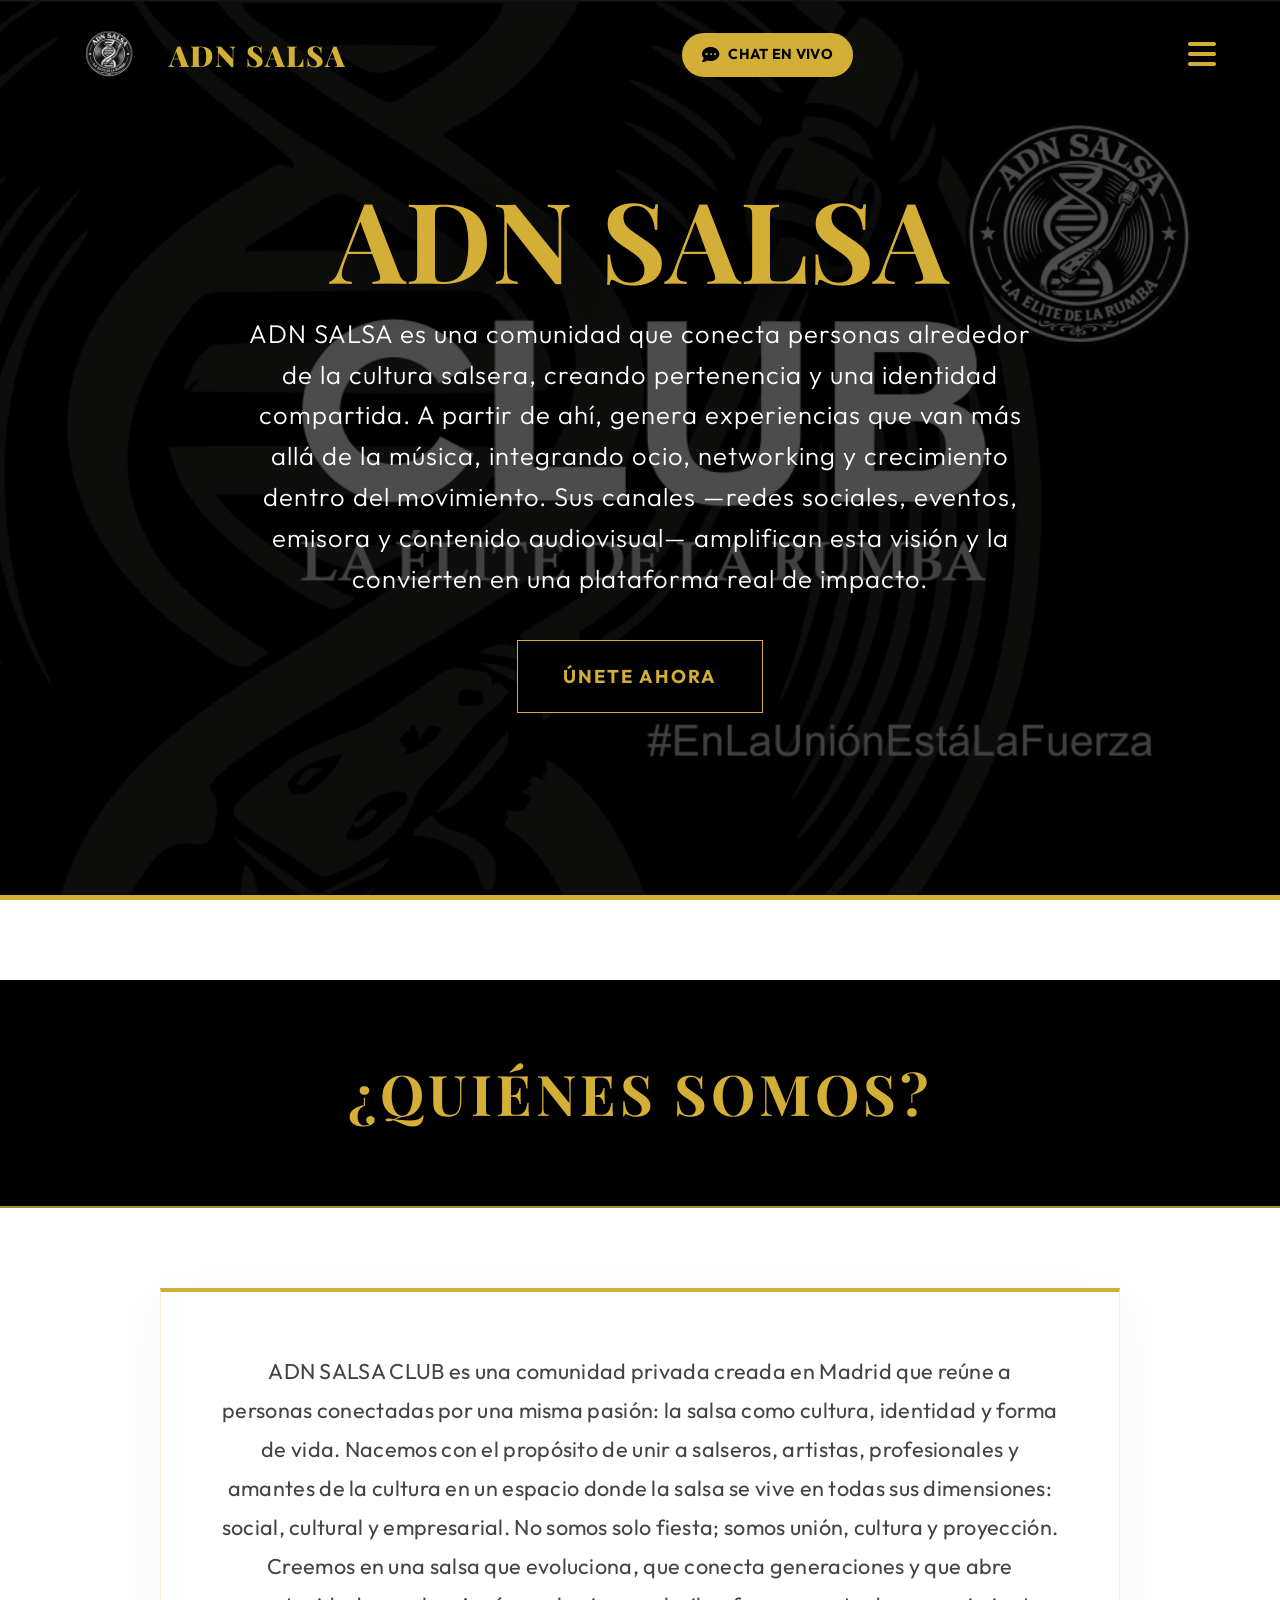
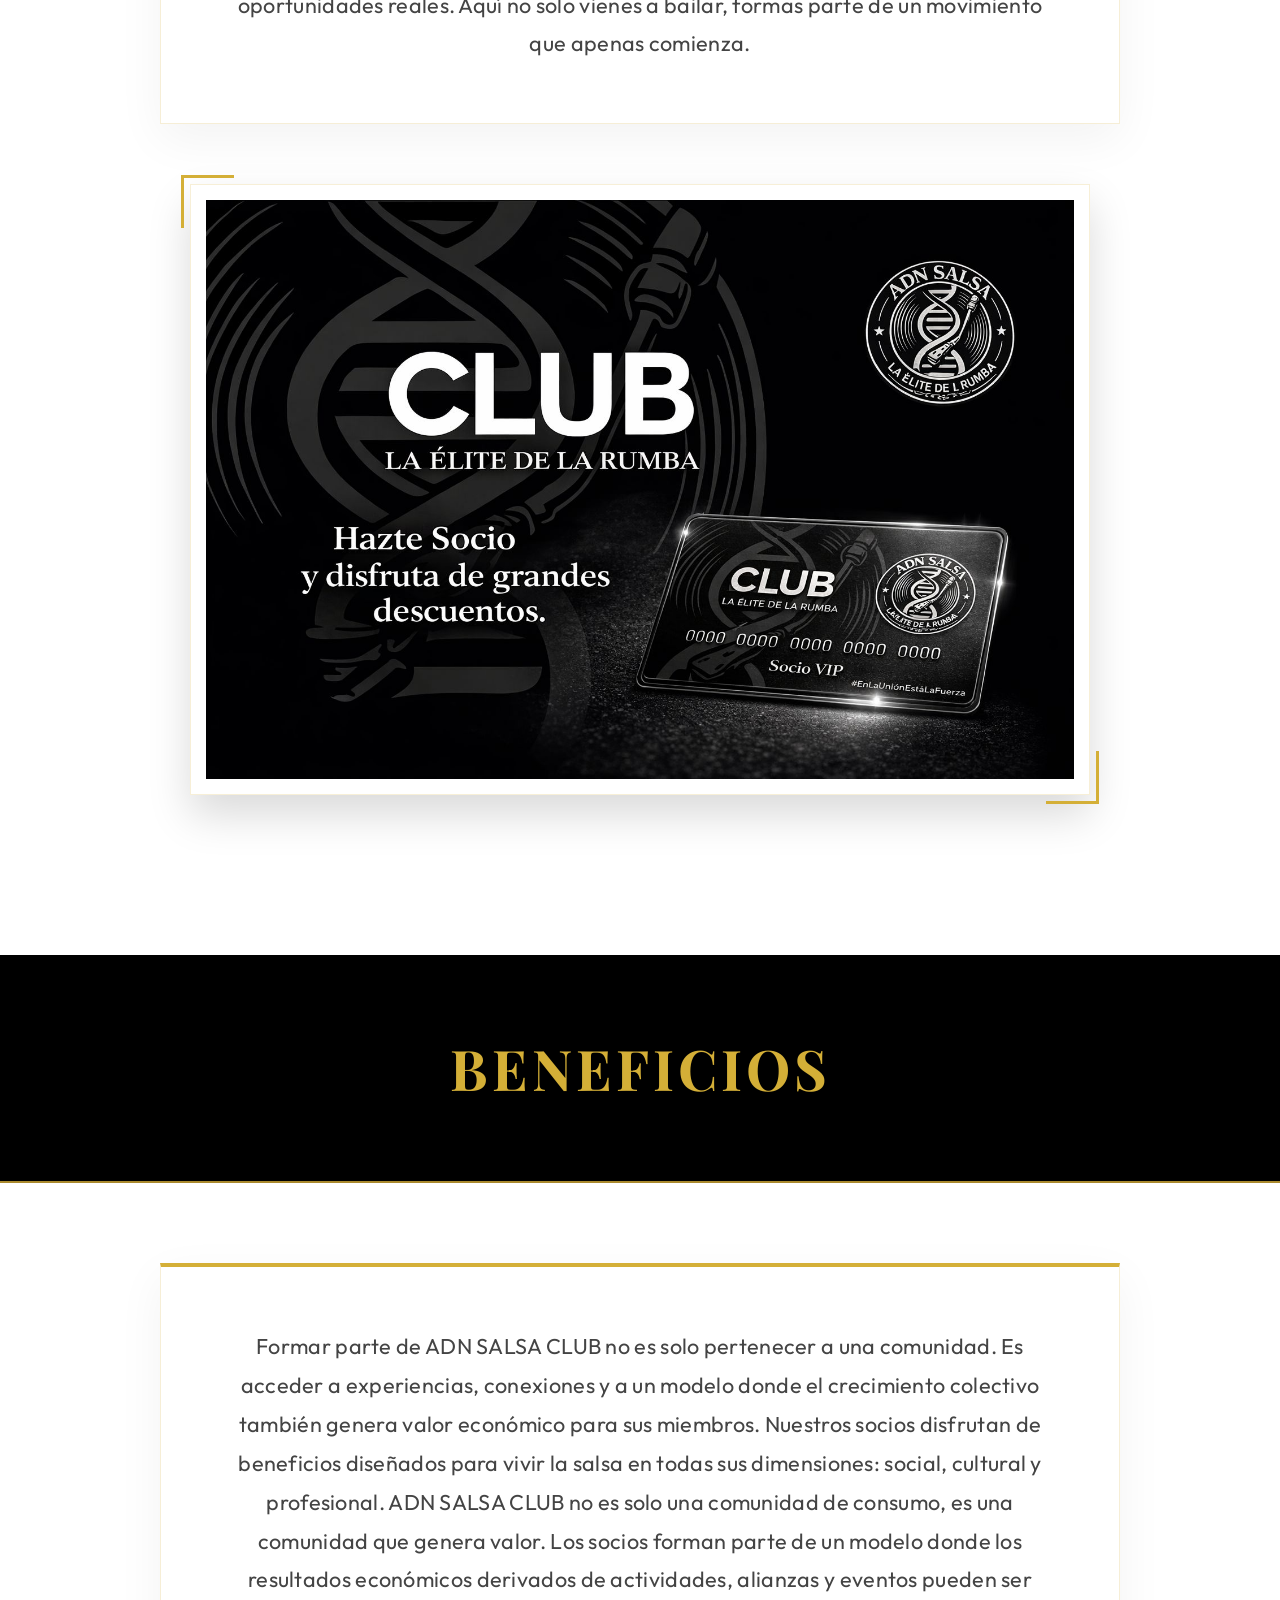
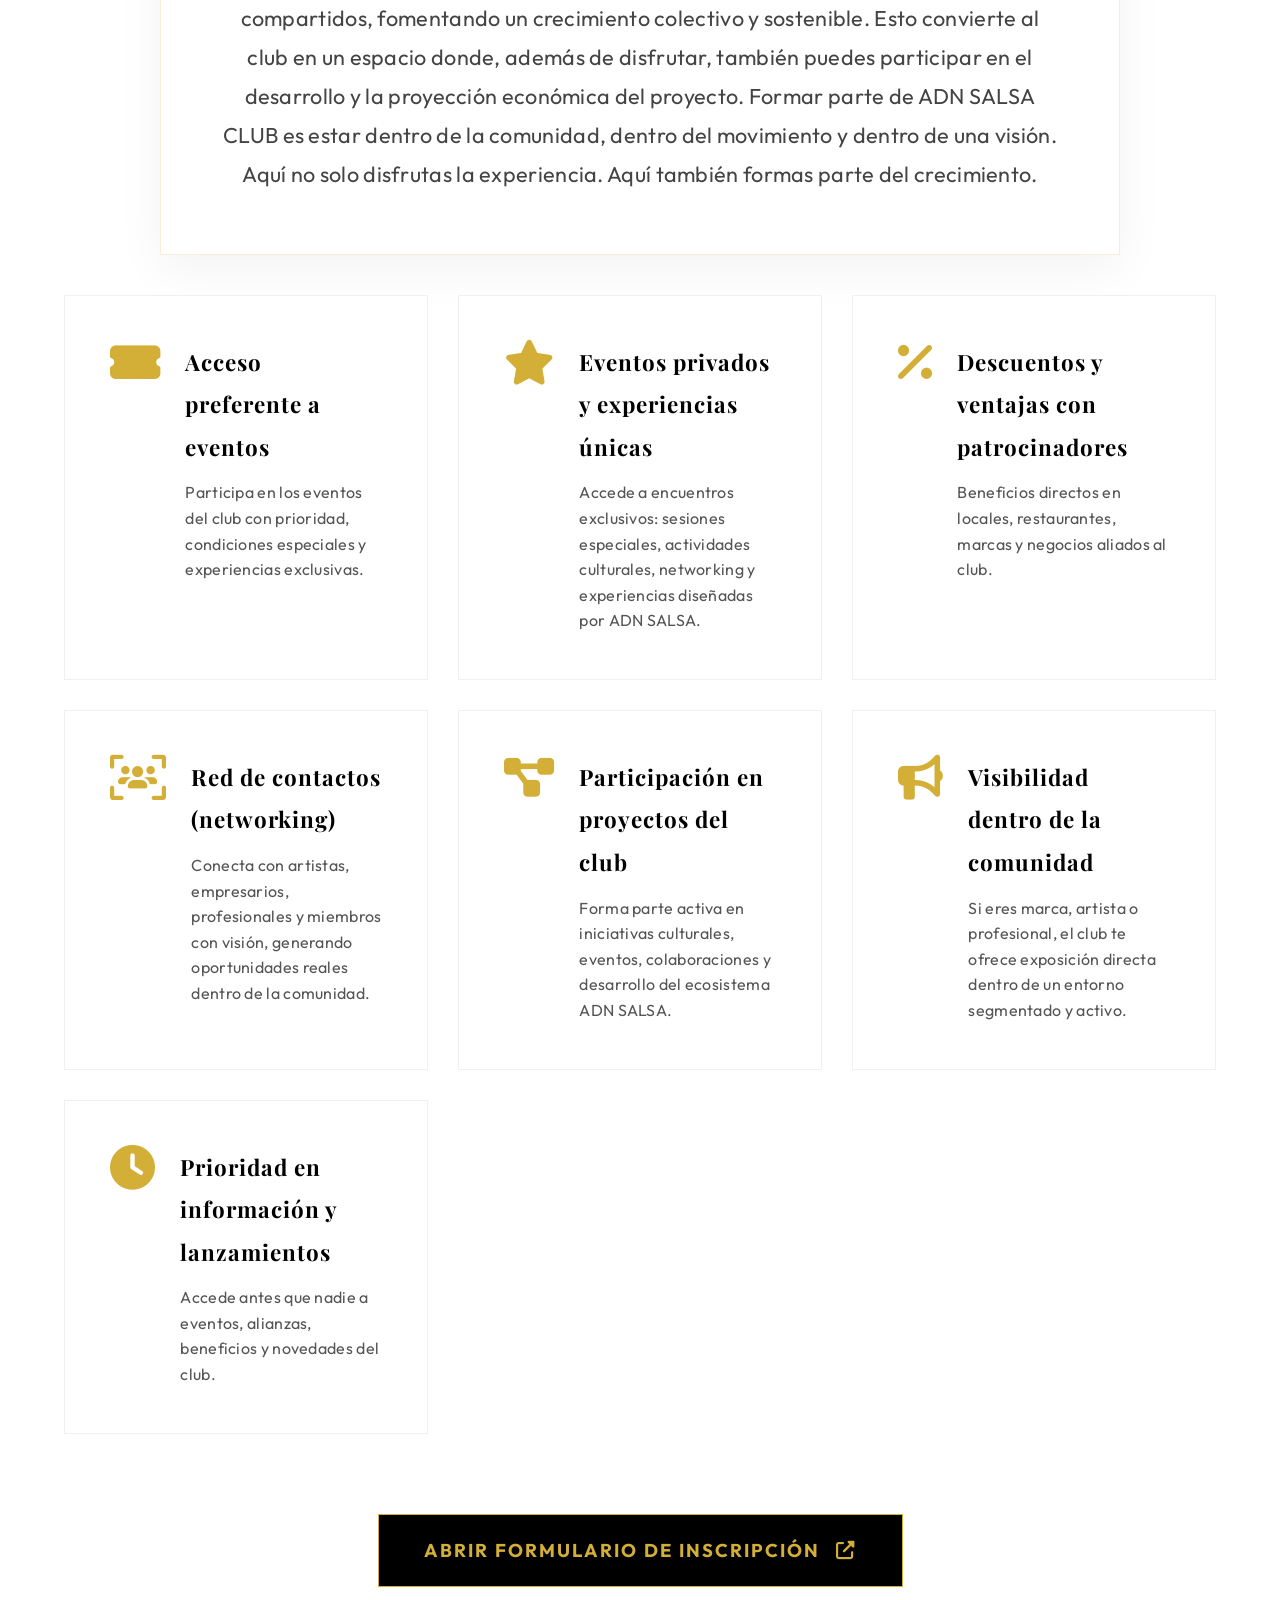
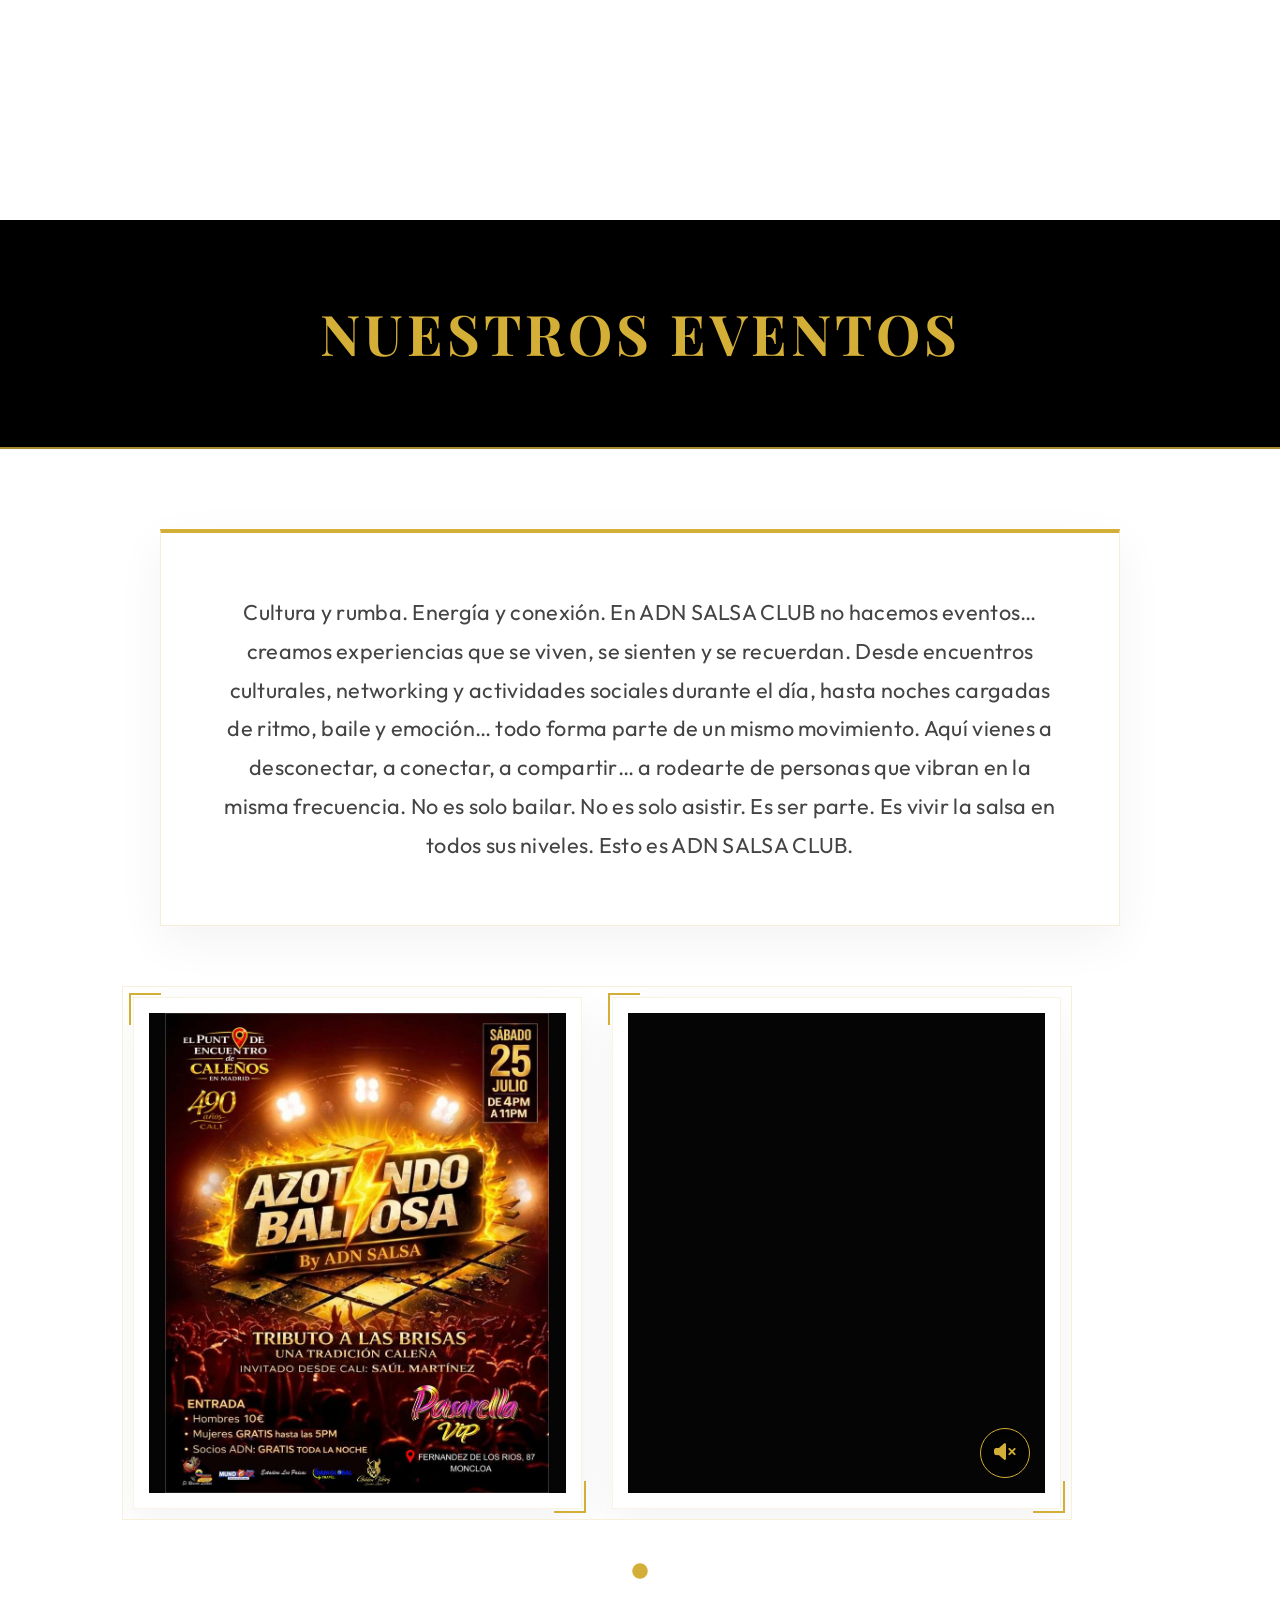
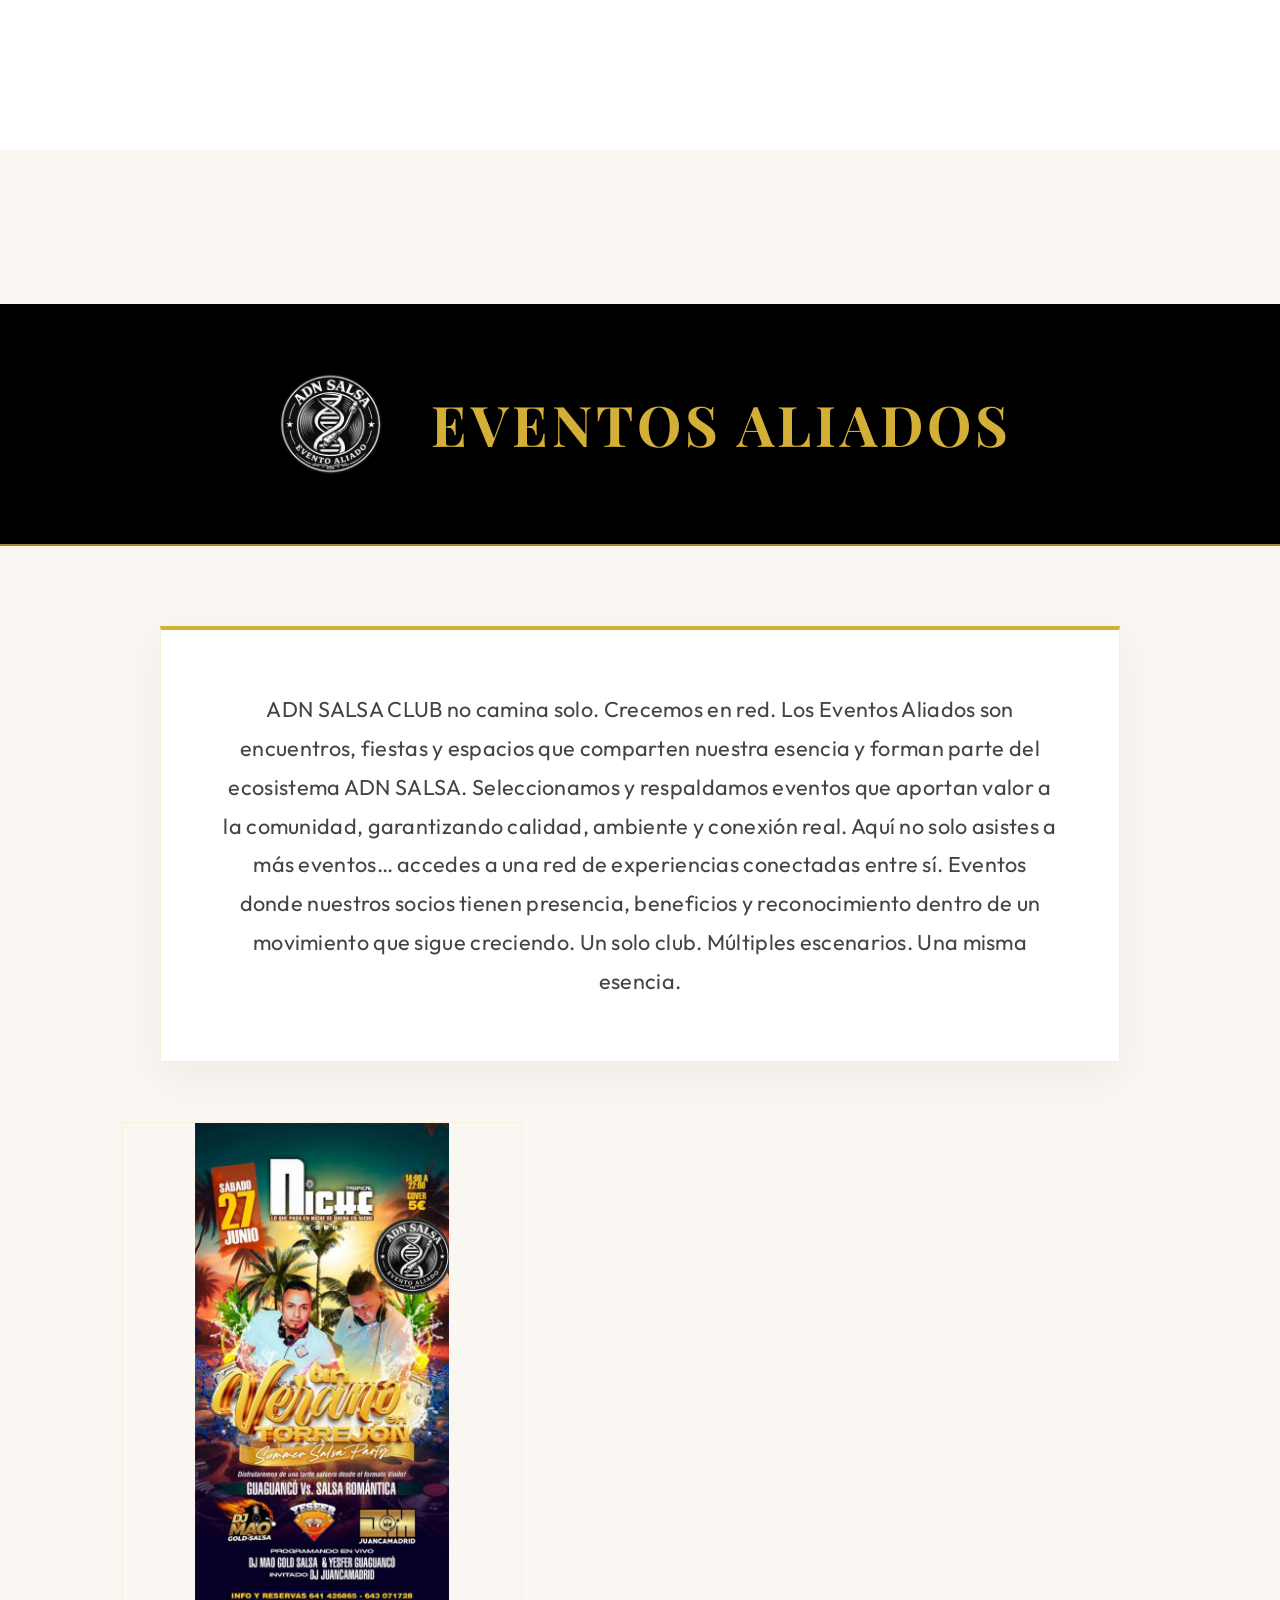
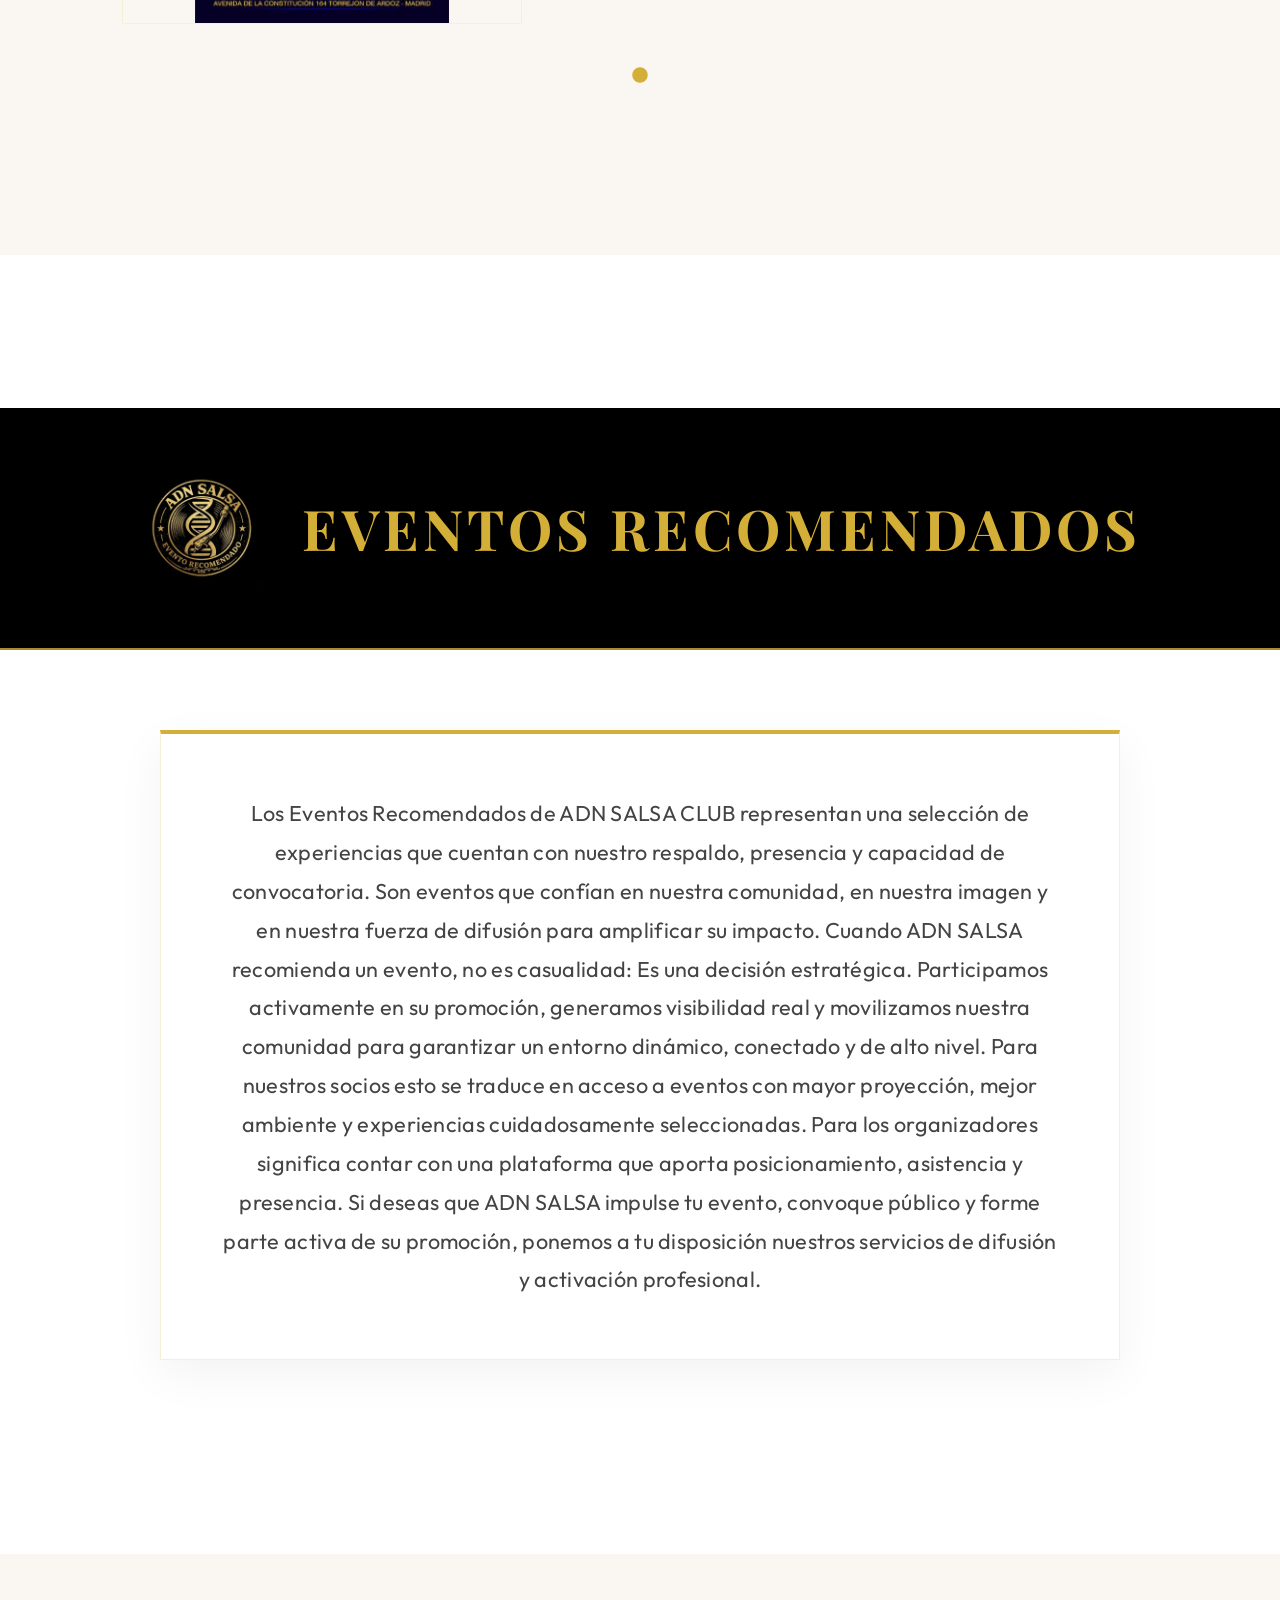
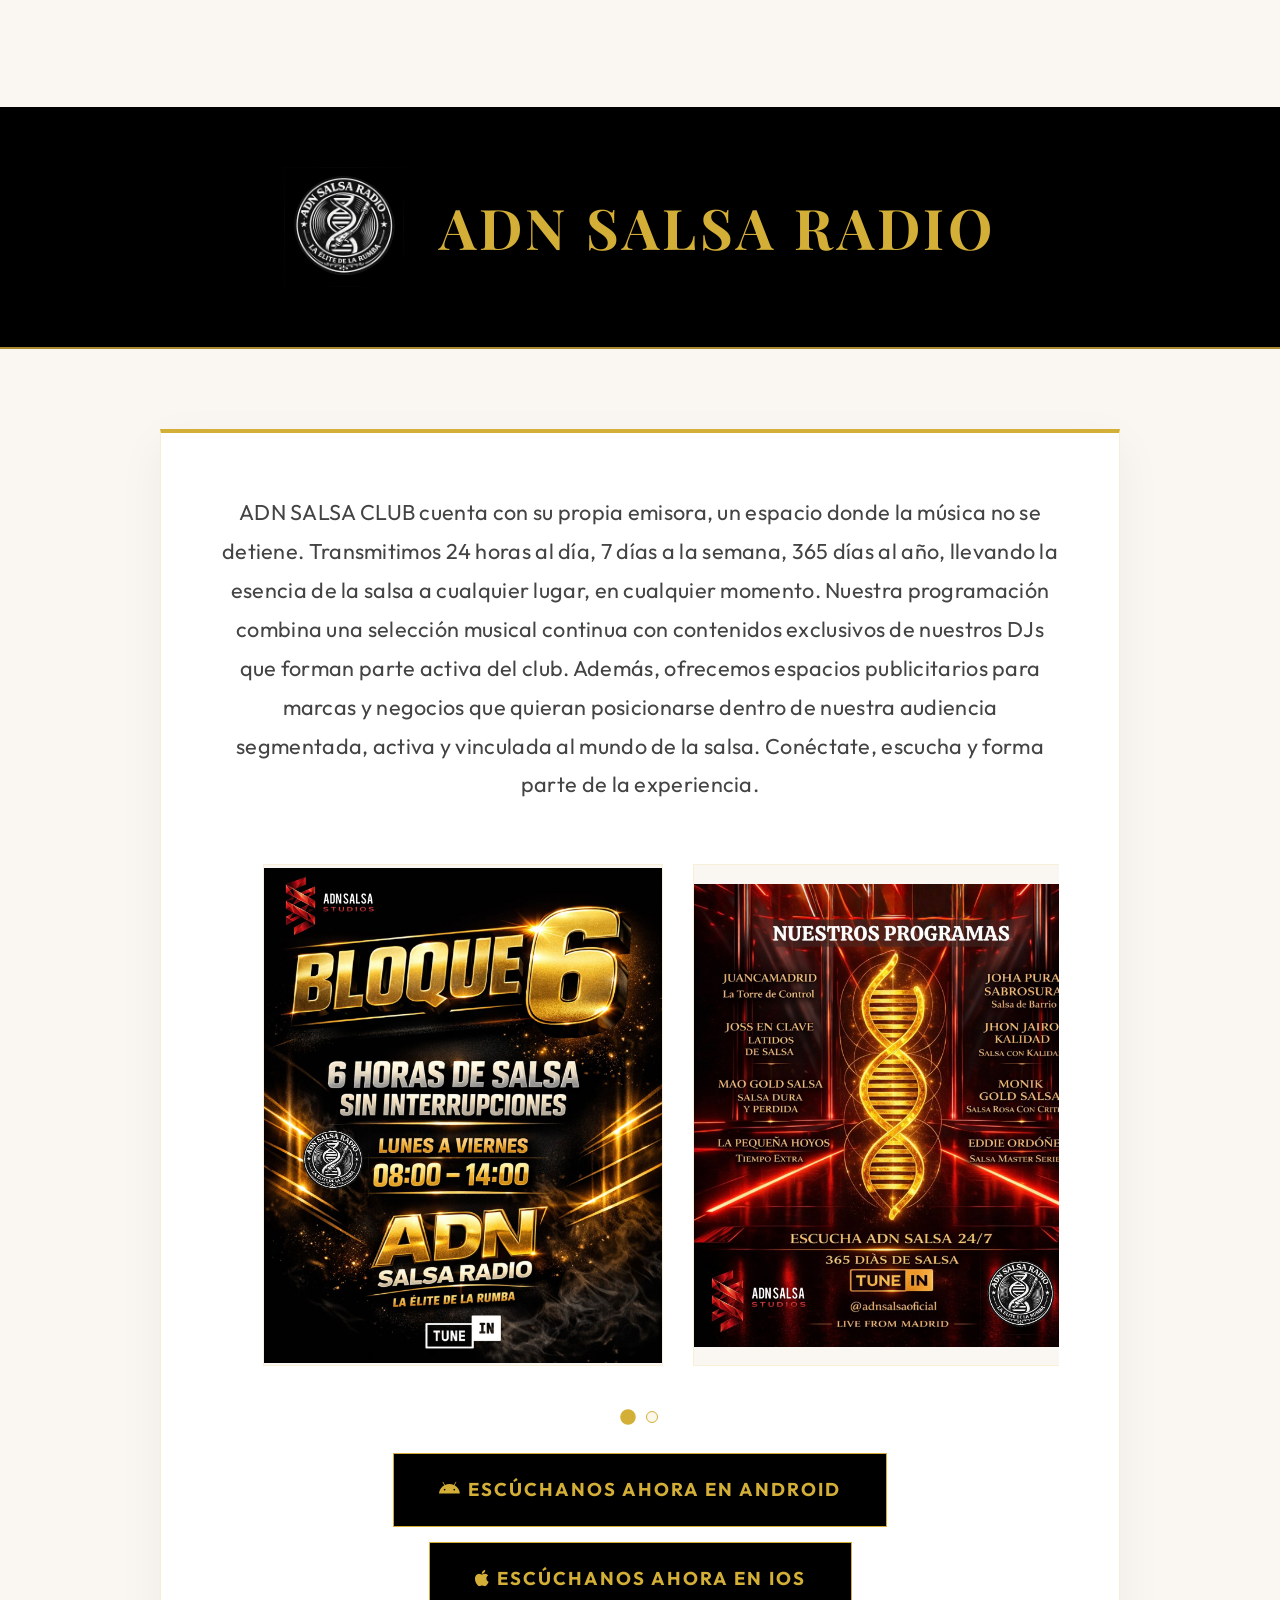
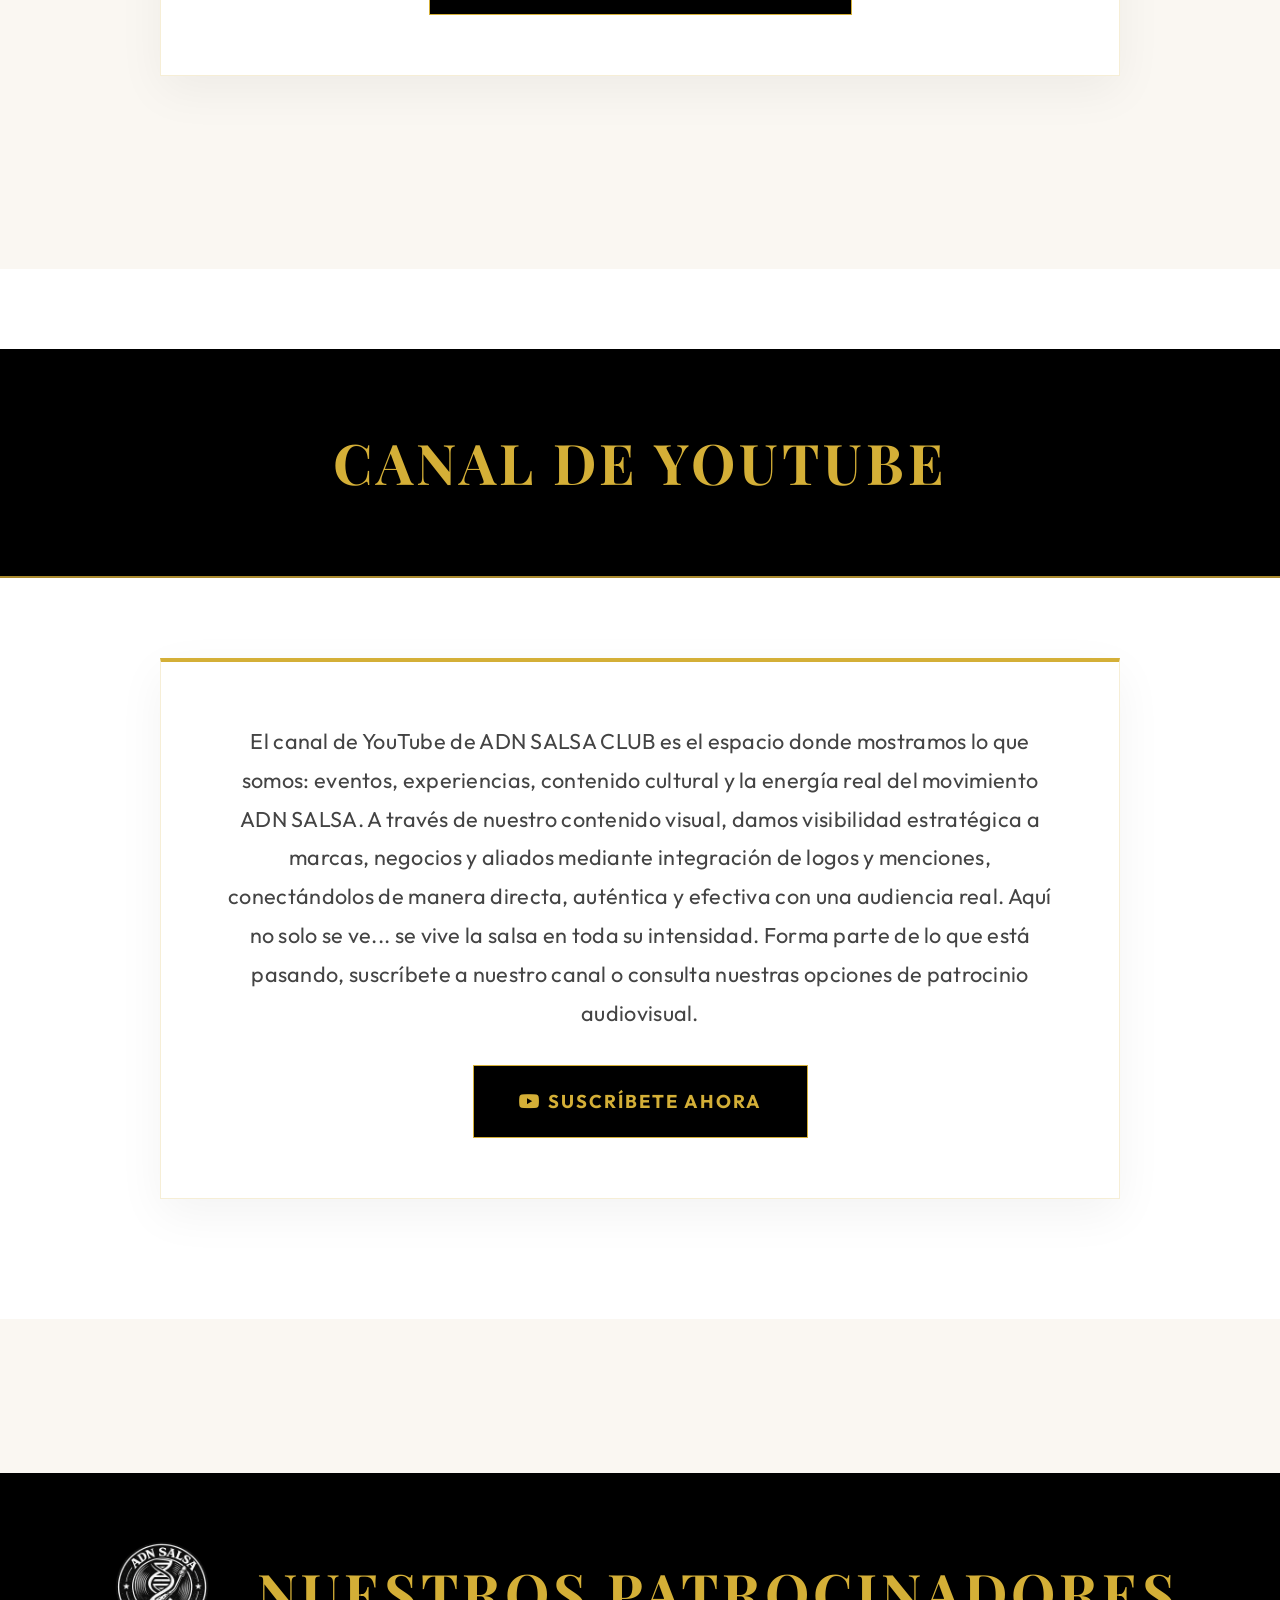
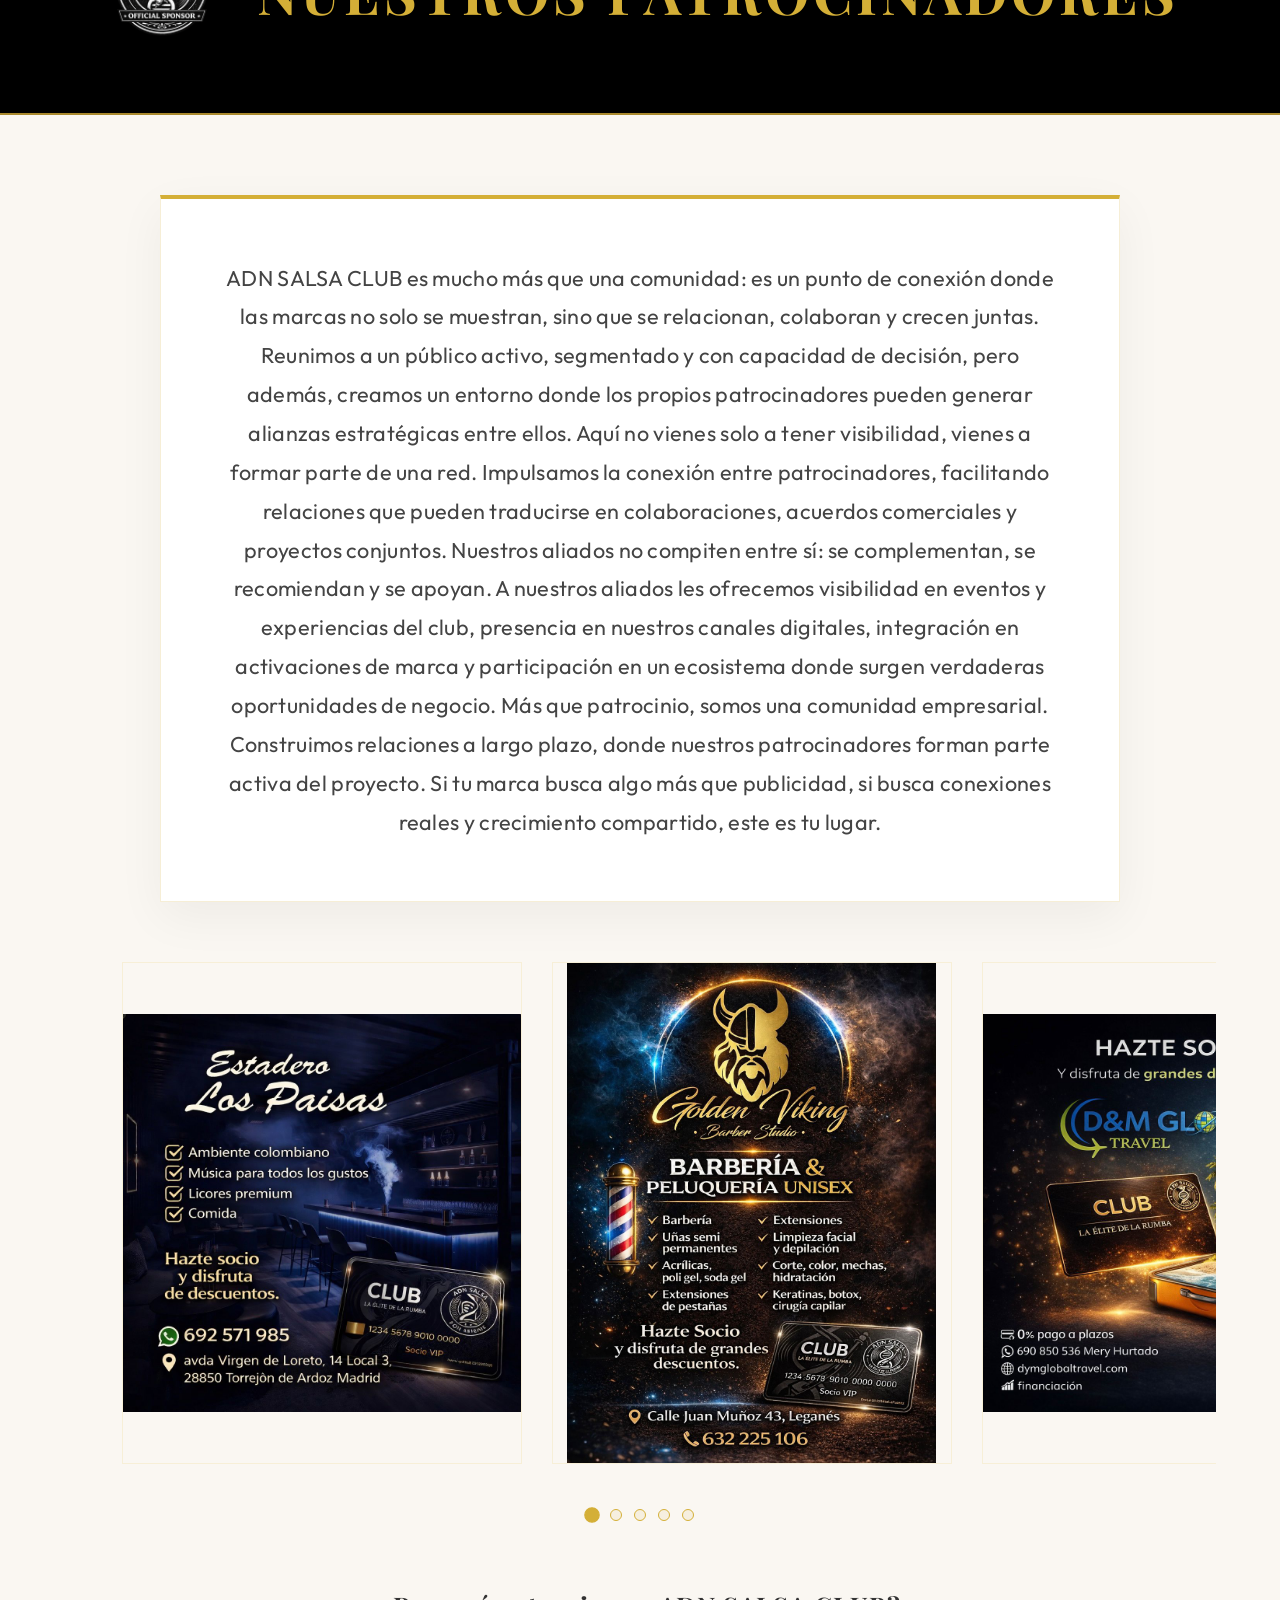
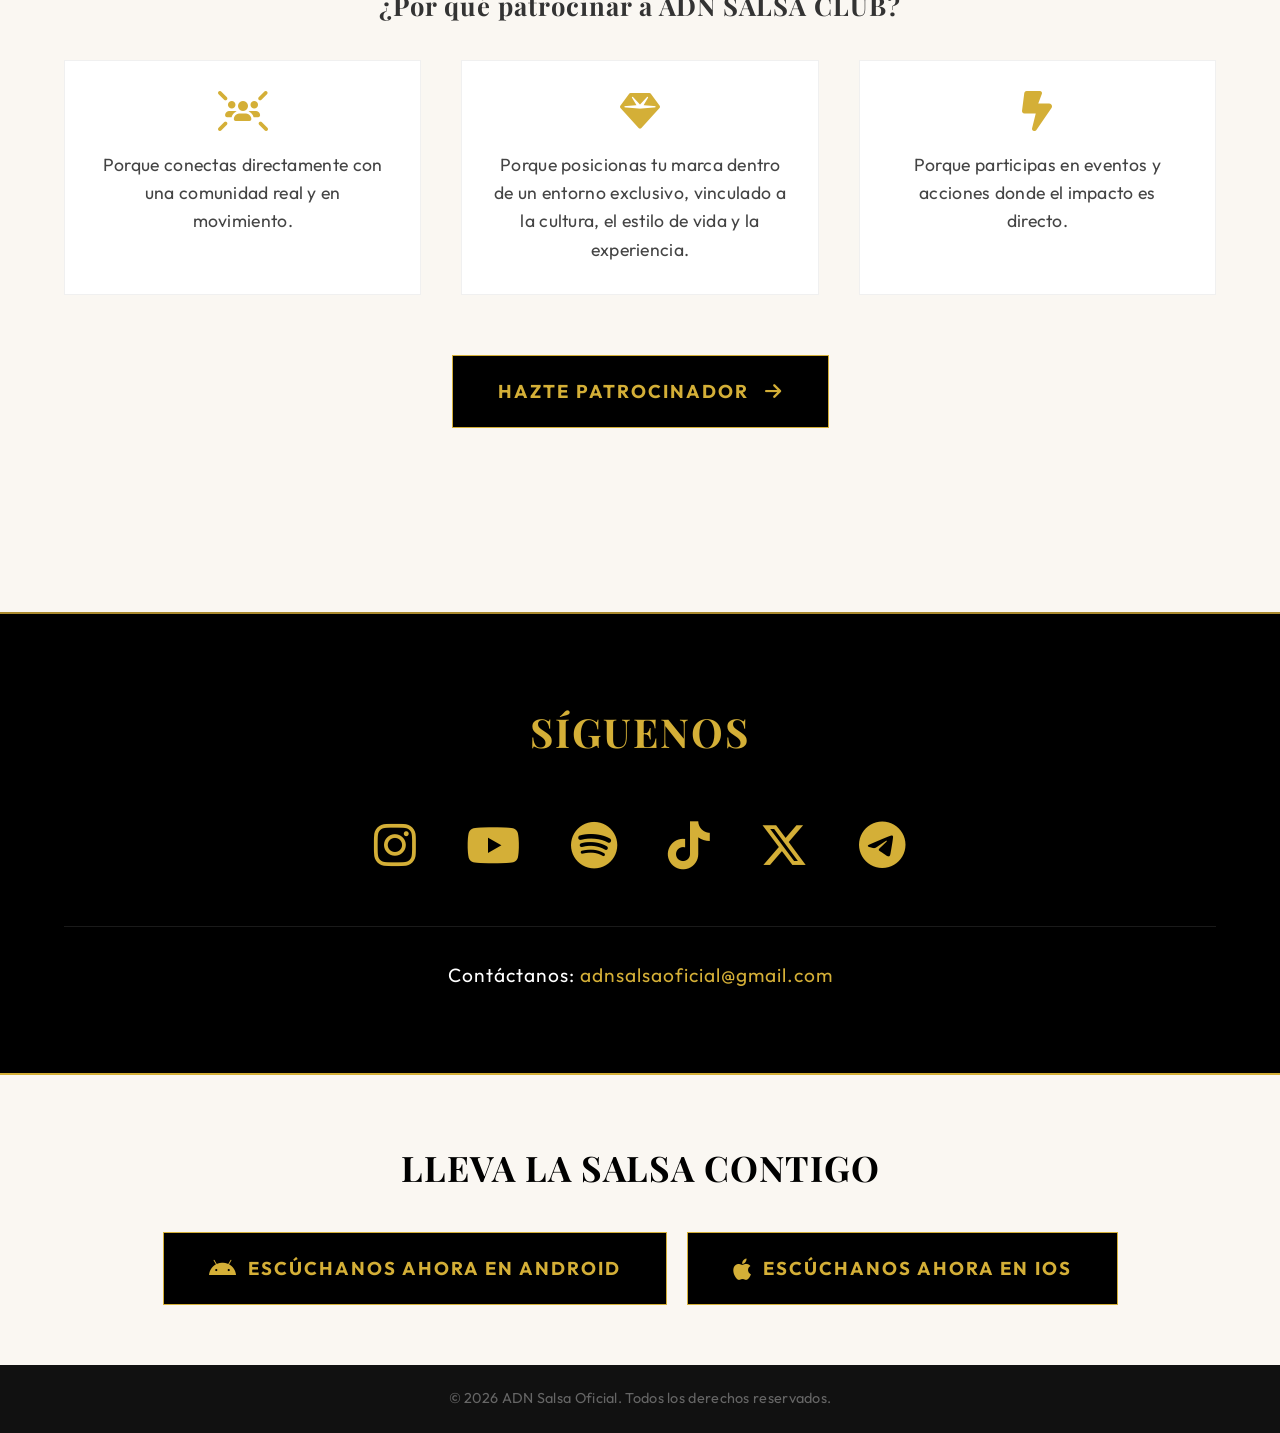
<file: index.html>
<!DOCTYPE html>
<html lang="es">

<head>
    <meta charset="UTF-8">
    <meta name="viewport" content="width=device-width, initial-scale=1.0">
    <meta name="referrer" content="strict-origin-when-cross-origin">
    <meta name="description"
        content="ADN SALSA CLUB: Comunidad privada en Madrid que conecta personas a través de la cultura salsera. Eventos, networking, emisora y experiencias exclusivas.">
    <title>ADN Salsa Oficial | Siente el Ritmo</title>

    <!-- Social Media Tags (Open Graph) -->
    <meta property="og:title" content="ADN Salsa Oficial | Siente el Ritmo">
    <meta property="og:description"
        content="Únete a la comunidad de salsa más grande de Madrid. Eventos, cultura, identidad y networking.">
    <meta property="og:image" content="images/ADNsalsa_logo.PNG">
    <meta property="og:url" content="https://adnsalsaoficial.club">
    <meta property="og:type" content="website">

    <!-- Twitter Card Tags -->
    <meta name="twitter:card" content="summary_large_image">
    <meta name="twitter:title" content="ADN Salsa Oficial">
    <meta name="twitter:description" content="Conecta con la cultura salsera en Madrid.">
    <meta name="twitter:image" content="images/ADNsalsa_logo.PNG">

    <link rel="canonical" href="https://adnsalsaoficial.club">
    <link rel="icon" type="image/png" href="images/ADNsalsa_logo.PNG">

    <!-- Performance: Preconnect to CDNs -->
    <link rel="preconnect" href="https://fonts.googleapis.com">
    <link rel="preconnect" href="https://fonts.gstatic.com" crossorigin>
    <link rel="preconnect" href="https://cdnjs.cloudflare.com">

    <link rel="stylesheet" href="styles.css">
    <link rel="stylesheet" href="https://cdnjs.cloudflare.com/ajax/libs/font-awesome/6.6.0/css/all.min.css">
</head>

<body>

    <header id="header">
        <div class="container">
            <nav>
                <div class="logo">
                    <img src="images/ADNsalsa_logo.PNG" alt="ADN Salsa Logo" class="logo-img">
                    <span>ADN SALSA</span>
                </div>

                <!-- Chat en Vivo Integrado y Centrado -->
                <a href="https://t.me/adnsalsaenvivo" target="_blank"
                    style="background-color: var(--primary); color: var(--dark); padding: 6px 18px; border-radius: 25px; border: 2px solid var(--primary); font-weight: bold; text-decoration: none; font-size: 0.9rem; display: flex; align-items: center; gap: 8px; transition: all 0.3s ease; text-transform: uppercase;"
                    onmouseover="this.style.backgroundColor='transparent'; this.style.color='var(--primary)';"
                    onmouseout="this.style.backgroundColor='var(--primary)'; this.style.color='var(--dark)';"
                    aria-label="Chat en vivo">
                    <i class="fas fa-comment-dots" style="font-size: 1.1rem;"></i> <span class="hide-mobile">CHAT EN
                        VIVO</span>
                </a>

                <button class="mobile-nav-toggle" aria-label="Abrir menú">
                    <i class="fas fa-bars"></i>
                </button>
                <ul class="nav-links">
                    <li><a href="#about">¿QUIÉNES SOMOS?</a></li>
                    <li><a href="#benefits">BENEFICIOS</a></li>
                    <li><a href="#events">NUESTROS EVENTOS</a></li>
                    <li><a href="#allied-events">EVENTOS ALIADOS</a></li>
                    <li><a href="#recommended">EVENTOS RECOMENDADOS</a></li>
                    <li><a href="#emisora">ADN SALSA RADIO</a></li>
                    <li><a href="#youtube">CANAL DE YOUTUBE</a></li>
                    <li><a href="#patrocinadores">NUESTROS PATROCINADORES</a></li>
                </ul>
            </nav>
        </div>
    </header>

    <section class="hero">
        <div class="hero-content">
            <h1>ADN SALSA</h1>
            <p>ADN SALSA es una comunidad que conecta personas alrededor de la cultura salsera, creando pertenencia y
                una identidad compartida. A partir de ahí, genera experiencias que van más allá de la música, integrando
                ocio, networking y crecimiento dentro del movimiento. Sus canales —redes sociales, eventos, emisora y
                contenido audiovisual— amplifican esta visión y la convierten en una plataforma real de impacto.</p>
            <a href="#" class="btn btn-primary modal-trigger">ÚNETE AHORA</a>
        </div>
    </section>

    <!-- 1. Quienes Somos -->
    <section id="about" class="about bg-white">
        <div class="title-strip">
            <div class="container">
                <h2>¿Quiénes Somos?</h2>
            </div>
        </div>

        <div class="container">
            <div class="text-card reading-width reveal">
                <p class="texto-normal">ADN SALSA CLUB es una comunidad privada creada en Madrid que reúne a personas
                    conectadas por una misma pasión: la salsa como cultura, identidad y forma de vida. Nacemos con el
                    propósito de unir a salseros, artistas, profesionales y amantes de la cultura en un espacio donde la
                    salsa se vive en todas sus dimensiones: social, cultural y empresarial. No somos solo fiesta; somos
                    unión, cultura y proyección. Creemos en una salsa que evoluciona, que conecta generaciones y que
                    abre oportunidades reales. Aquí no solo vienes a bailar, formas parte de un movimiento que apenas
                    comienza.</p>
            </div>

            <div class="about-image-container reading-width reveal">
                <img src="images/quienes_somos/quienes_somos_main.jpeg"
                    alt="ADN Salsa Quienes Somos - Comunidad en Madrid" class="about-img" loading="lazy">
            </div>
        </div>
    </section>


    <!-- 2. Beneficios de Unirte -->
    <section id="benefits" class="benefits-section bg-accent">
        <div class="title-strip">
            <div class="container">
                <h2>Beneficios</h2>
            </div>
        </div>

        <div class="container">
            <div class="text-card reading-width reveal">
                <p class="texto-normal">Formar parte de ADN SALSA CLUB no es solo pertenecer a una comunidad. Es acceder
                    a experiencias, conexiones y a un modelo donde el crecimiento colectivo también genera valor
                    económico para sus miembros. Nuestros socios disfrutan de beneficios diseñados para vivir la salsa
                    en todas sus dimensiones: social, cultural y profesional. ADN SALSA CLUB no es solo una comunidad de
                    consumo, es una comunidad que genera valor. Los socios forman parte de un modelo donde los
                    resultados económicos derivados de actividades, alianzas y eventos pueden ser compartidos,
                    fomentando un crecimiento colectivo y sostenible. Esto convierte al club en un espacio donde, además
                    de disfrutar, también puedes participar en el desarrollo y la proyección económica del proyecto.
                    Formar parte de ADN SALSA CLUB es estar dentro de la comunidad, dentro del movimiento y dentro de
                    una visión. Aquí no solo disfrutas la experiencia. Aquí también formas parte del crecimiento.</p>
            </div>

            <!-- Part 2: Premium Benefits Grid -->
            <div class="benefits-grid-premium">
                <div class="benefit-card-premium reveal">
                    <i class="fas fa-ticket-alt"></i>
                    <div class="benefit-item-content">
                        <h3>Acceso preferente a eventos</h3>
                        <p>Participa en los eventos del club con prioridad, condiciones especiales y experiencias
                            exclusivas.</p>
                    </div>
                </div>

                <div class="benefit-card-premium reveal">
                    <i class="fas fa-star"></i>
                    <div class="benefit-item-content">
                        <h3>Eventos privados y experiencias únicas</h3>
                        <p>Accede a encuentros exclusivos: sesiones especiales, actividades culturales, networking y
                            experiencias diseñadas por ADN SALSA.</p>
                    </div>
                </div>

                <div class="benefit-card-premium reveal">
                    <i class="fas fa-percent"></i>
                    <div class="benefit-item-content">
                        <h3>Descuentos y ventajas con patrocinadores</h3>
                        <p>Beneficios directos en locales, restaurantes, marcas y negocios aliados al club.</p>
                    </div>
                </div>

                <div class="benefit-card-premium reveal">
                    <i class="fas fa-users-viewfinder"></i>
                    <div class="benefit-item-content">
                        <h3>Red de contactos (networking)</h3>
                        <p>Conecta con artistas, empresarios, profesionales y miembros con visión, generando
                            oportunidades reales dentro de la comunidad.</p>
                    </div>
                </div>

                <div class="benefit-card-premium reveal">
                    <i class="fas fa-diagram-project"></i>
                    <div class="benefit-item-content">
                        <h3>Participación en proyectos del club</h3>
                        <p>Forma parte activa en iniciativas culturales, eventos, colaboraciones y desarrollo del
                            ecosistema ADN SALSA.</p>
                    </div>
                </div>

                <div class="benefit-card-premium reveal">
                    <i class="fas fa-bullhorn"></i>
                    <div class="benefit-item-content">
                        <h3>Visibilidad dentro de la comunidad</h3>
                        <p>Si eres marca, artista o profesional, el club te ofrece exposición directa dentro de un
                            entorno segmentado y activo.</p>
                    </div>
                </div>

                <div class="benefit-card-premium reveal">
                    <i class="fas fa-clock"></i>
                    <div class="benefit-item-content">
                        <h3>Prioridad en información y lanzamientos</h3>
                        <p>Accede antes que nadie a eventos, alianzas, beneficios y novedades del club.</p>
                    </div>
                </div>
            </div>

            <div style="text-align: center; margin-top: 40px;">
                <a href="#" class="btn btn-primary modal-trigger">
                    ABRIR FORMULARIO DE INSCRIPCIÓN <i class="fas fa-external-link-alt" style="margin-left: 10px;"></i>
                </a>
            </div>

        </div>
    </section>

    <!-- 4. Carousel Eventos con Imagenes Fijas con Links a YT -->
    <section id="events" class="events-section bg-white">
        <div class="title-strip">
            <div class="container">
                <h2>Nuestros Eventos</h2>
            </div>
        </div>

        <div class="container">
            <div class="text-card reading-width reveal">
                <p class="texto-normal">Cultura y rumba. Energía y conexión. En ADN SALSA CLUB no hacemos eventos…
                    creamos experiencias que se viven, se sienten y se recuerdan. Desde encuentros culturales,
                    networking y actividades sociales durante el día, hasta noches cargadas de ritmo, baile y emoción…
                    todo forma parte de un mismo movimiento. Aquí vienes a desconectar, a conectar, a compartir… a
                    rodearte de personas que vibran en la misma frecuencia. No es solo bailar. No es solo asistir. Es
                    ser parte. Es vivir la salsa en todos sus niveles. Esto es ADN SALSA CLUB.</p>
            </div>

            <!-- Carousel Nuestros Eventos -->
            <div class="carousel-container reveal">
                <div class="carousel-track" id="track-events">
                    <div class="carousel-item">
                        <div class="video-card" id="video-card-1">
                            <div class="event-item-frame">
                                <img src="images/nuestros_eventos/nues_even_img1.jpeg"
                                    alt="Nuestros Eventos de Salsa en vivo" loading="lazy">
                            </div>
                            <div class="event-item-frame">
                                <video src="images/nuestros_eventos/nues_even_vid1.mp4" loop playsinline
                                    webkit-playsinline muted autoplay loading="lazy"></video>
                                <button class="video-mute-toggle" aria-label="Activar sonido">
                                    <i class="fas fa-volume-mute"></i>
                                </button>
                            </div>
                        </div>
                    </div>
                </div>
                <div class="carousel-dots" id="dots-events"></div>
            </div>
        </div>
    </section>

    <!-- [NEW] Eventos Aliados -->
    <section id="allied-events" class="events-section bg-accent">
        <div class="title-strip">
            <div class="container title-with-logo">
                <img src="images/IMG_1007.PNG" alt="Evento Aliado Logo" class="section-logo">
                <h2>Eventos Aliados</h2>
            </div>
        </div>

        <div class="container">
            <div class="text-card reading-width reveal">
                <p class="texto-normal">ADN SALSA CLUB no camina solo. Crecemos en red. Los Eventos Aliados son
                    encuentros, fiestas y espacios que comparten nuestra esencia y forman parte del ecosistema ADN
                    SALSA. Seleccionamos y respaldamos eventos que aportan valor a la comunidad, garantizando calidad,
                    ambiente y conexión real. Aquí no solo asistes a más eventos… accedes a una red de experiencias
                    conectadas entre sí. Eventos donde nuestros socios tienen presencia, beneficios y reconocimiento
                    dentro de un movimiento que sigue creciendo. Un solo club. Múltiples escenarios. Una misma esencia.
                </p>
            </div>

            <!-- Carousel Eventos Aliados -->
            <div class="carousel-container reveal">
                <div class="carousel-track" id="track-allied">
                    <div class="carousel-item">
                        <img src="images/evento_aliado/eve_ali_img1.jpeg" alt="Evento Aliado de Salsa" loading="lazy">
                    </div>
                </div>
                <div class="carousel-dots" id="dots-allied"></div>
            </div>
        </div>
    </section>

    <!-- 5. Carousel Eventos Recomendados -->
    <section id="recommended" class="events-section bg-white">
        <div class="title-strip">
            <div class="container title-with-logo">
                <img src="images/IMG_1008.PNG" alt="Eventos Recomendados Logo" class="section-logo">
                <h2>Eventos Recomendados</h2>
            </div>
        </div>

        <div class="container">
            <div class="text-card reading-width reveal" style="text-align: center;">
                <p class="texto-normal">Los Eventos Recomendados de ADN SALSA CLUB representan una selección de
                    experiencias que cuentan con nuestro respaldo, presencia y capacidad de convocatoria. Son eventos
                    que confían en nuestra comunidad, en nuestra imagen y en nuestra fuerza de difusión para amplificar
                    su impacto. Cuando ADN SALSA recomienda un evento, no es casualidad: Es una decisión estratégica.
                    Participamos activamente en su promoción, generamos visibilidad real y movilizamos nuestra comunidad
                    para garantizar un entorno dinámico, conectado y de alto nivel. Para nuestros socios esto se traduce
                    en acceso a eventos con mayor proyección, mejor ambiente y experiencias cuidadosamente
                    seleccionadas. Para los organizadores significa contar con una plataforma que aporta
                    posicionamiento, asistencia y presencia. Si deseas que ADN SALSA impulse tu evento, convoque público
                    y forme parte activa de su promoción, ponemos a tu disposición nuestros servicios de difusión y
                    activación profesional.</p>


            </div>
        </div>
    </section>

    <!-- [NEW] Nuestra Emisora -->
    <section id="emisora" class="emisora-section bg-accent">
        <div class="title-strip">
            <div class="container title-with-logo">
                <img src="images/IMG_1234.PNG" alt="Adn Salsa Radio Logo" class="section-logo">
                <h2>ADN SALSA RADIO</h2>
            </div>
        </div>

        <div class="container reveal" style="text-align: center;">
            <div class="text-card reading-width">
                <p class="texto-normal">ADN SALSA CLUB cuenta con su propia emisora, un espacio donde la música no se
                    detiene. Transmitimos 24 horas al día, 7 días a la semana, 365 días al año, llevando la esencia de
                    la salsa a cualquier lugar, en cualquier momento. Nuestra programación combina una selección musical
                    continua con contenidos exclusivos de nuestros DJs que forman parte activa del club. Además,
                    ofrecemos espacios publicitarios para marcas y negocios que quieran posicionarse dentro de nuestra
                    audiencia segmentada, activa y vinculada al mundo de la salsa. Conéctate, escucha y forma parte de
                    la experiencia.</p>

                <!-- Carousel Emisora -->
                <div class="carousel-container">
                    <div class="carousel-track" id="track-emisora">
                        <div class="carousel-item">
                            <img src="images/emisora/emisora_img2.jpeg" alt="ADN Salsa Radio Online" loading="lazy">
                        </div>
                        <div class="carousel-item">
                            <img src="images/emisora/emisora_img3.jpeg" alt="ADN Salsa Radio Online" loading="lazy">
                        </div>
                    </div>

                    <div class="carousel-dots" id="dots-emisora"></div>
                </div>

                <div
                    style="text-align: center; margin-top: 30px; display: flex; justify-content: center; gap: 15px; flex-wrap: wrap;">
                    <a href="https://play.google.com/store/apps/details?id=com.radioapp.adnsalsa&hl=es_419"
                        target="_blank" class="btn btn-primary">
                        <i class="fab fa-android"></i> ESCÚCHANOS AHORA EN ANDROID
                    </a>
                    <a href="https://apps.apple.com/co/app/adn-salsa-radio/id6774755045" target="_blank"
                        class="btn btn-primary">
                        <i class="fab fa-apple"></i> ESCÚCHANOS AHORA EN IOS
                    </a>
                </div>
            </div>
        </div>
    </section>

    <!-- [NEW] Nuestro Canal YouTube -->
    <section id="youtube" class="youtube-section bg-white">
        <div class="title-strip">
            <div class="container">
                <h2>CANAL DE YOUTUBE</h2>
            </div>
        </div>

        <div class="container reveal" style="text-align: center;">
            <div class="text-card reading-width">
                <p class="texto-normal">El canal de YouTube de ADN SALSA CLUB es el espacio donde mostramos lo que
                    somos: eventos, experiencias, contenido cultural y la energía real del movimiento ADN SALSA. A
                    través de nuestro contenido visual, damos visibilidad estratégica a marcas, negocios y aliados
                    mediante integración de logos y menciones, conectándolos de manera directa, auténtica y efectiva con
                    una audiencia real. Aquí no solo se ve... se vive la salsa en toda su intensidad. Forma parte de lo
                    que está pasando, suscríbete a nuestro canal o consulta nuestras opciones de patrocinio audiovisual.
                </p>

                <div style="text-align: center; margin-top: 30px;">
                    <a href="https://www.youtube.com/@adnsalsaoficial" target="_blank" class="btn btn-primary">
                        <i class="fab fa-youtube"></i> SUSCRÍBETE AHORA
                    </a>
                </div>
            </div>
        </div>
    </section>

    <!-- [NEW] Nuestros Patrocinadores -->
    <section id="patrocinadores" class="sponsors-section bg-accent">
        <div class="title-strip">
            <div class="container title-with-logo">
                <img src="images/IMG_1483.PNG" alt="Nuestros Patrocinadores Logo" class="section-logo">
                <h2>Nuestros Patrocinadores</h2>
            </div>
        </div>

        <div class="container">
            <div class="text-card reading-width reveal" style="text-align: center;">
                <p class="texto-normal">ADN SALSA CLUB es mucho más que una comunidad: es un punto de conexión donde las
                    marcas no solo se muestran, sino que se relacionan, colaboran y crecen juntas. Reunimos a un público
                    activo, segmentado y con capacidad de decisión, pero además, creamos un entorno donde los propios
                    patrocinadores pueden generar alianzas estratégicas entre ellos. Aquí no vienes solo a tener
                    visibilidad, vienes a formar parte de una red. Impulsamos la conexión entre patrocinadores,
                    facilitando relaciones que pueden traducirse en colaboraciones, acuerdos comerciales y proyectos
                    conjuntos. Nuestros aliados no compiten entre sí: se complementan, se recomiendan y se apoyan. A
                    nuestros aliados les ofrecemos visibilidad en eventos y experiencias del club, presencia en nuestros
                    canales digitales, integración en activaciones de marca y participación en un ecosistema donde
                    surgen verdaderas oportunidades de negocio. Más que patrocinio, somos una comunidad empresarial.
                    Construimos relaciones a largo plazo, donde nuestros patrocinadores forman parte activa del
                    proyecto. Si tu marca busca algo más que publicidad, si busca conexiones reales y crecimiento
                    compartido, este es tu lugar.</p>
            </div>

            <!-- Carousel Patrocinadores -->
            <div class="carousel-container reveal">
                <div class="carousel-track" id="track-patrocinadores">
                    <div class="carousel-item">
                        <img src="images/patrocinadores/esta_los_paisas.jpeg" alt="Patrocinador Esta los Paisas"
                            loading="lazy">
                    </div>
                    <div class="carousel-item">
                        <img src="images/patrocinadores/golden_viking.jpeg" alt="Patrocinador Golden Viking"
                            loading="lazy">
                    </div>
                    <div class="carousel-item">
                        <img src="images/patrocinadores/haste_socio.jpeg" alt="Hazte Socio ADN Salsa" loading="lazy">
                    </div>
                    <div class="carousel-item">
                        <img src="images/patrocinadores/mundo_fox.jpeg" alt="Patrocinador Mundo Fox" loading="lazy">
                    </div>
                    <div class="carousel-item">
                        <img src="images/patrocinadores/rincon_latino.jpeg" alt="Patrocinador Rincon Latino"
                            loading="lazy">
                    </div>
                </div>
                <div class="carousel-dots" id="dots-patrocinadores"></div>
            </div>

            <!-- Part 2: Why Join? -->
            <div class="sponsorship-why-container reveal" style="margin-top: 60px;">
                <h2 style="color: #333; font-size: 1.6rem; text-transform: none; text-align: center;">¿Por qué
                    patrocinar a ADN SALSA CLUB?</h2>
                <div class="why-grid">
                    <div class="why-item">
                        <i class="fas fa-users-rays"></i>
                        <p>Porque conectas directamente con una comunidad real y en movimiento.</p>
                    </div>
                    <div class="why-item">
                        <i class="fas fa-gem"></i>
                        <p>Porque posicionas tu marca dentro de un entorno exclusivo, vinculado a la cultura, el estilo
                            de vida y la experiencia.</p>
                    </div>
                    <div class="why-item">
                        <i class="fas fa-bolt-lightning"></i>
                        <p>Porque participas en eventos y acciones donde el impacto es directo.</p>
                    </div>
                </div>
            </div>

            <div style="text-align: center; margin-top: 50px; margin-bottom: 30px;">
                <a href="#" class="btn btn-primary contact-modal-trigger">
                    HAZTE PATROCINADOR <i class="fas fa-arrow-right" style="margin-left: 10px;"></i>
                </a>
            </div>
        </div>
    </section>

    <!-- 3. Links para YT, TK, Instagram -->
    <section class="social-section bg-dark">
        <div class="container">
            <h2
                style="font-family: var(--font-heading); font-size: 2.5rem; text-transform: uppercase; letter-spacing: 2px;">
                SÍGUENOS</h2>
            <div class="social-links"
                style="margin-top: 40px; display: flex; justify-content: center; gap: 50px; flex-wrap: wrap;">
                <a href="https://www.instagram.com/adnsalsaoficial?igsh=MTNpOXltem5ydzh3Mw==" target="_blank"
                    class="social-link" aria-label="Instagram"><i class="fab fa-instagram"
                        style="font-size: 3rem;"></i></a>
                <a href="https://www.youtube.com/@adnsalsaoficial" target="_blank" class="social-link"
                    aria-label="YouTube"><i class="fab fa-youtube" style="font-size: 3rem;"></i></a>
                <a href="https://open.spotify.com/search/@adnsalsaoficial" target="_blank" class="social-link"
                    aria-label="Spotify"><i class="fab fa-spotify" style="font-size: 3rem;"></i></a>
                <a href="https://www.tiktok.com/@adnsalsaoficial?_r=1&_t=ZS-959fMCPkSSz" target="_blank"
                    class="social-link" aria-label="TikTok"><i class="fab fa-tiktok" style="font-size: 3rem;"></i></a>
                <a href="https://x.com/adnsalsaoficial" target="_blank" class="social-link" aria-label="X (Twitter)"><i
                        class="fab fa-x-twitter" style="font-size: 3rem;"></i></a>
                <a href="https://t.me/adnsalsaenvivo" target="_blank" class="social-link" aria-label="Telegram"><i
                        class="fab fa-telegram" style="font-size: 3rem;"></i></a>
            </div>

            <div
                style="text-align: center; margin-top: 40px; border-top: 1px solid rgba(255,255,255,0.1); padding-top: 30px;">
                <p style="color: var(--white); font-size: 1.2rem; font-family: var(--font-body); letter-spacing: 1px;">
                    Contáctanos: <a href="mailto:adnsalsaoficial@gmail.com"
                        style="color: var(--primary); text-decoration: none;">adnsalsaoficial@gmail.com</a></p>
            </div>
        </div>
    </section>

    <!-- App Downloads Section -->
    <section class="app-downloads bg-accent" style="padding: 60px 0; border-top: 2px solid var(--primary);">
        <div class="container" style="text-align: center;">
            <h2
                style="font-family: var(--font-heading); font-size: 2.2rem; margin-bottom: 30px; color: var(--dark); text-transform: uppercase;">
                Lleva la Salsa Contigo</h2>
            <div style="display: flex; justify-content: center; gap: 20px; flex-wrap: wrap;">
                <a href="https://play.google.com/store/apps/details?id=com.radioapp.adnsalsa&hl=es_419" target="_blank"
                    class="btn btn-primary" style="display: flex; align-items: center; gap: 10px;">
                    <i class="fab fa-android" style="font-size: 1.5rem;"></i> ESCÚCHANOS AHORA EN ANDROID
                </a>
                <a href="https://apps.apple.com/co/app/adn-salsa-radio/id6774755045" target="_blank"
                    class="btn btn-primary" style="display: flex; align-items: center; gap: 10px;">
                    <i class="fab fa-apple" style="font-size: 1.5rem;"></i> ESCÚCHANOS AHORA EN IOS
                </a>
            </div>
        </div>
    </section>

    <!-- MEMBERSHIP MODAL -->
    <div id="membership-modal" class="modal-overlay">
        <div class="modal-content">
            <span class="modal-close-icon" id="close-modal">&times;</span>

            <div class="modal-header">
                <h2>ADN SALSA CLUB</h2>
            </div>

            <div class="modal-body">
                <p style="font-size: 1.25rem; font-weight: 600; color: #FFF;">Forma parte de ADN SALSA CLUB y accede a
                    una comunidad privada donde la salsa se vive, se comparte y se proyecta.</p>

                <p style="margin-top: 20px;">Completa el formulario de inscripción y nuestro equipo se pondrá en
                    contacto contigo para finalizar el proceso de alta y gestionar el pago de la membresía.</p>

                <div class="membership-price-tag">
                    Membresía anual: 50€
                </div>

                <div style="text-align: left; max-width: 500px; margin: 0 auto;">
                    <p
                        style="color: var(--primary); font-weight: 700; text-transform: uppercase; letter-spacing: 1px; margin-bottom: 20px;">
                        Incluye:</p>
                    <ul class="membership-list">
                        <li><i class="fas fa-id-card"></i> Tarjeta oficial de socio</li>
                        <li><i class="fas fa-shirt"></i> Camiseta oficial ADN SALSA CLUB</li>
                        <li><i class="fas fa-calendar-check"></i> Acceso a eventos del club con condiciones preferentes
                        </li>
                        <li><i class="fas fa-ticket-alt"></i> Entradas gratuitas en determinados eventos (según
                            condiciones específicas)</li>
                    </ul>
                </div>

                <div
                    style="font-size: 0.9rem; color: #777; margin-top: 30px; text-align: left; background: rgba(255,255,255,0.03); padding: 20px; border-radius: 5px;">
                    <p>Las condiciones de acceso a eventos pueden variar en función del tipo de evento, aforo y
                        características del mismo.</p>
                    <p style="margin-top: 10px;">ADN SALSA CLUB se reserva el derecho de admisión y permanencia, con el
                        objetivo de garantizar un entorno adecuado para toda la comunidad.</p>
                </div>

                <div class="modal-closing-manifesto">
                    <p style="color: #FFF; font-size: 1.3rem; margin-bottom: 10px;">Da el paso. Forma parte.</p>
                    <p style="letter-spacing: 2px; text-transform: uppercase; font-size: 0.85rem;">ADN SALSA CLUB no es
                        para todos…<br>es para quienes entienden lo que significa pertenecer.</p>
                </div>
            </div>

            <div class="modal-footer">
                <a href="https://forms.gle/6VKaLZiStNM4Mdg49" target="_blank" class="btn btn-primary">
                    IR AL FORMULARIO DE INSCRIPCIÓN <i class="fas fa-arrow-right"></i>
                </a>
            </div>
        </div>
    </div>

    <!-- CONTACT MODAL -->
    <div id="contact-modal" class="modal-overlay">
        <div class="modal-content"
            style="max-width: 600px; padding: 20px; background: #000; border: 2px solid var(--primary);">
            <span class="modal-close-icon" id="close-contact-modal">&times;</span>
            <div class="modal-body">
                <a href="https://mail.google.com/mail/?view=cm&fs=1&to=adnsalsaoficial@gmail.com" target="_blank">
                    <img src="images/patrocinadores/Escribenos.jpeg" alt="Escribenos"
                        style="width: 100%; height: auto; display: block; border-radius: 5px; cursor: pointer;">
                </a>
                <p style="margin-top: 15px; color: var(--primary); font-weight: bold;">Haz clic en la imagen para
                    enviarnos un correo</p>
            </div>
        </div>
    </div>

    <footer>
        <div class="container">
            <p>&copy; 2026 ADN Salsa Oficial. Todos los derechos reservados.</p>
        </div>
    </footer>

    <button id="scroll-to-top" class="scroll-to-top" aria-label="Volver arriba">
        <i class="fas fa-chevron-up"></i>
    </button>

    <script src="script.js" defer></script>
</body>

</html>
</file>
<file: styles.css>
@import url('https://fonts.googleapis.com/css2?family=Outfit:wght@300;400;600;700&family=Playfair+Display:ital,wght@0,400..900;1,400..900&display=swap');

:root {
    --primary: #D4AF37;
    /* Metallic Gold */
    --primary-dark: #AA8A2E;
    --primary-light: #F9E076;
    --bg-light: #FFFFFF;
    --bg-accent: #FAF7F2;
    /* Subtle Gold-tinted White */
    --dark: #000000;
    --soft-dark: #111111;
    --white: #FFFFFF;
    --shadow: 0 20px 40px rgba(0, 0, 0, 0.15);
    --transition: all 0.5s cubic-bezier(0.4, 0, 0.2, 1);
    --font-heading: 'Playfair Display', serif;
    --font-body: 'Outfit', sans-serif;

    /* Fluid Typography */
    --fs-h1: clamp(2.5rem, 8vw + 1rem, 7rem);
    --fs-h2: clamp(1.8rem, 4vw + 0.5rem, 3.5rem);
    --fs-h3: clamp(1.6rem, 3vw + 0.5rem, 2.8rem);
    --fs-body: clamp(0.95rem, 1.2vw + 0.2rem, 1.25rem);

    /* Layout */
    --section-padding: clamp(80px, 12vw, 160px);
    /* Increased section separation */
}

* {
    margin: 0;
    padding: 0;
    box-sizing: border-box;
}

body {
    font-family: var(--font-body);
    background-color: var(--bg-light);
    color: var(--dark);
    line-height: 1.9;
    /* Increased for breathing room */
    overflow-x: hidden;
    font-size: var(--fs-body);
    letter-spacing: 0.3px;
}

h1,
h2,
h3 {
    font-family: var(--font-heading);
    font-weight: 700;
    letter-spacing: 1px;
}


.reveal {
    opacity: 0;
    transform: translateY(20px);
    transition: var(--transition);
}

.reveal.active {
    opacity: 1;
    transform: translateY(0);
}

/* Title Strip Implementation */
.title-strip {
    background: var(--dark);
    color: var(--primary);
    padding: clamp(30px, 6vw, 60px) 0;
    text-align: center;
    width: 100%;
    margin-bottom: clamp(40px, 8vw, 80px);
    border-bottom: 2px solid var(--primary-dark);
    position: relative;
    z-index: 2;
}

.title-strip h2 {
    font-size: var(--fs-h2);
    text-transform: uppercase;
    margin: 0;
    letter-spacing: 4px;
}

.title-with-logo {
    display: flex;
    align-items: center;
    justify-content: center;
    gap: clamp(15px, 4vw, 35px);
    flex-wrap: wrap;
    max-width: 90%;
    margin: 0 auto;
}

.section-logo {
    height: clamp(60px, 10vw, 120px);
    /* Ligeramente más grandes para mayor impacto */
    width: auto;
    object-fit: contain;
    transition: var(--transition);
}

@media (max-width: 480px) {
    .title-with-logo {
        flex-direction: column;
        gap: 10px;
    }

    .section-logo {
        height: 70px;
    }

    .title-strip h2 {
        letter-spacing: 2px;
        line-height: 1.2;
    }
}

/* Global Text Standard */
.texto-normal {
    font-size: 1.35rem;
    line-height: 1.8;
    color: #555;
    max-width: 850px;
    margin: 0 auto 1.5rem;
    text-align: center;
    font-family: var(--font-body);
}

.bg-dark .texto-normal {
    color: #BBB;
}

/* Background Utility Classes */
.bg-white {
    background-color: var(--white);
}

.bg-accent {
    background-color: var(--bg-accent);
}

.bg-dark {
    background-color: var(--dark);
    color: var(--white);
}

.bg-soft-dark {
    background-color: var(--soft-dark);
    color: var(--white);
}

/* Card Styling for Heavy Text Blocks */
.text-card {
    background: var(--white);
    padding: clamp(30px, 6vw, 60px);
    border: 1px solid rgba(212, 175, 55, 0.2);
    border-top: 4px solid var(--primary);
    box-shadow: 0 15px 45px rgba(0, 0, 0, 0.05);
    margin-bottom: 40px;
    position: relative;
    transition: var(--transition);
}

.text-card:hover {
    transform: translateY(-5px);
    box-shadow: 0 20px 60px rgba(212, 175, 55, 0.1);
    border-color: var(--primary);
}

.text-card p {
    margin-bottom: 2rem;
    /* Vertical Rhythm */
    color: #444;
}

.text-card p:last-child {
    margin-bottom: 0;
}

.bg-dark .text-card {
    background: var(--soft-dark);
    border-color: rgba(212, 175, 55, 0.3);
    color: var(--white);
}

.bg-dark .text-card p {
    color: #BBB;
}




/* Readability Wrapper */
.reading-width {
    max-width: 80ch;
    margin-left: auto;
    margin-right: auto;
}

/* Carousel Implementation */
.carousel-container {
    position: relative;
    width: 100%;
    margin-top: 40px;
}

.carousel-track {
    display: flex;
    gap: 30px;
    overflow-x: auto;
    scroll-behavior: smooth;
    -ms-overflow-style: none;
    /* IE and Edge */
    scrollbar-width: none;
    /* Firefox */
    padding: 20px 5%;
    cursor: grab;
    scroll-snap-type: x mandatory;
}

.carousel-track:active {
    cursor: grabbing;
}

.carousel-track::-webkit-scrollbar {
    display: none;
    /* Chrome, Safari and Opera */
}

.carousel-item {
    flex: 0 0 400px;
    background: var(--white);
    border: 1px solid rgba(212, 175, 55, 0.2);
    transition: var(--transition);
    position: relative;
    overflow: hidden;
    scroll-snap-align: center;
}

.carousel-item:hover {
    transform: translateY(-10px);
    border-color: var(--primary);
    box-shadow: var(--shadow);
}

.carousel-item img {
    width: 100%;
    height: 500px;
    object-fit: contain;
    background-color: #faf7f2;
    display: block;
    transition: opacity 0.5s ease;
}

/* Pagination Dots */
.carousel-dots {
    display: flex;
    justify-content: center;
    gap: 12px;
    margin-top: 25px;
    margin-bottom: 20px;
}

.dot {
    width: 12px;
    height: 12px;
    border-radius: 50%;
    background-color: rgba(212, 175, 55, 0.1);
    cursor: pointer;
    transition: var(--transition);
    border: 1px solid var(--primary);
}

.dot.active {
    background-color: var(--primary);
    transform: scale(1.3);
}

/* Video Card Hover Effect */
.video-card {
    position: relative;
    width: 100%;
    height: 100%;
    overflow: hidden;
}

.video-card video {
    position: absolute;
    top: 0;
    left: 0;
    width: 100%;
    height: 100%;
    object-fit: contain;
    background-color: #faf7f2;
    opacity: 0;
    transition: opacity 0.5s ease;
    pointer-events: none;
}

.video-card.video-active video {
    opacity: 1;
}

.video-mute-toggle {
    position: absolute;
    bottom: 30px;
    right: 30px;
    width: 50px;
    height: 50px;
    background: rgba(0, 0, 0, 0.6);
    border: 1px solid var(--primary);
    color: var(--primary);
    border-radius: 50%;
    display: flex;
    align-items: center;
    justify-content: center;
    cursor: pointer;
    z-index: 10;
    transition: var(--transition);
    backdrop-filter: blur(5px);
}

.video-mute-toggle:hover {
    background: var(--primary);
    color: var(--dark);
    transform: scale(1.1);
}

.video-mute-toggle i {
    font-size: 1.2rem;
}

@media (max-width: 992px) {
    .video-mute-toggle {
        bottom: 20px;
        right: 20px;
        width: 45px;
        height: 45px;
    }
}

/* Custom styles for Nuestros Eventos Side-by-Side - Premium Redesign */
#track-events .carousel-item {
    flex: 0 0 950px;
    max-width: 95vw;
}

#track-events .video-card {
    display: flex;
    flex-direction: row;
    width: 100%;
    height: auto;
    background: transparent;
    gap: 30px;
    padding: 10px;
}

.event-item-frame {
    flex: 1;
    position: relative;
    background: var(--white);
    padding: 15px;
    border: 1px solid rgba(212, 175, 55, 0.15);
    box-shadow: 0 15px 45px rgba(0, 0, 0, 0.05);
    transition: var(--transition);
    overflow: visible; /* To allow corners to peak out if needed */
}

/* Individual Gold Corners for each frame */
.event-item-frame::before {
    content: '';
    position: absolute;
    top: -5px;
    left: -5px;
    width: 30px;
    height: 30px;
    border-top: 2px solid var(--primary);
    border-left: 2px solid var(--primary);
    z-index: 1;
}

.event-item-frame::after {
    content: '';
    position: absolute;
    bottom: -5px;
    right: -5px;
    width: 30px;
    height: 30px;
    border-bottom: 2px solid var(--primary);
    border-right: 2px solid var(--primary);
    z-index: 1;
}

#track-events .event-item-frame img,
#track-events .event-item-frame video {
    width: 100%;
    height: 480px;
    display: block;
    object-fit: contain;
    background-color: #050505; /* Black background for letterboxing */
    opacity: 1;
    position: relative; /* Ensure it stays in flow */
    pointer-events: auto; /* Ensure it responds to clicks/touches */
    transition: var(--transition);
}

#track-events .event-item-frame video {
    object-fit: contain;
    background: #050505;
}

.video-card.video-active .event-item-frame {
    border-color: var(--primary);
    box-shadow: 0 20px 60px rgba(212, 175, 55, 0.1);
    transform: translateY(-5px);
}

@media (max-width: 992px) {
    .events-section {
        padding: 100px 0 140px; /* Increased vertical space for mobile */
    }

    #track-events .carousel-item {
        flex: 0 0 92vw;
    }
    
    #track-events .video-card {
        flex-direction: column;
        gap: 25px;
        padding: 8px;
        overflow: visible;
        min-height: 600px; /* Force minimum height for stacked content */
    }
    
    #track-events .event-item-frame {
        padding: 12px;
        flex: none; /* Don't grow/shrink unexpectedly on mobile Safari */
        width: 100%;
    }

    #track-events .event-item-frame img,
    #track-events .event-item-frame video {
        height: 280px;
        width: 100%;
        max-width: 100%;
        object-fit: contain;
        background-color: #050505;
        -webkit-user-select: none;
        user-select: none;
        -webkit-touch-callout: none;
    }
}
/* Redundant block removed to fix syntax error */

@media (max-width: 768px) {
    .carousel-item {
        flex: 0 0 85vw;
        scroll-snap-align: center;
    }

    .carousel-item img {
        height: 60vh;
    }
}

/* Section Spacing */
section {
    padding: var(--section-padding) 0;
    position: relative;
}

/* Base Components */
.container {
    max-width: 1400px;
    /* Increased for PCs and TVs */
    margin: 0 auto;
    padding: 0 5%;
    /* Percentage-based for better mobile side-padding */
}

.btn {
    display: inline-block;
    padding: 18px 45px;
    border-radius: 0;
    /* Sharp corners for elegance */
    font-weight: 700;
    text-transform: uppercase;
    letter-spacing: 2px;
    text-decoration: none;
    transition: var(--transition);
    cursor: pointer;
    border: 2px solid transparent;
    font-family: var(--font-body);
}

.btn-primary {
    background-color: var(--dark);
    color: var(--primary);
    border: 1px solid var(--primary);
}

.btn-primary:hover {
    background-color: var(--primary);
    color: var(--dark);
    transform: translateY(-5px);
    box-shadow: 0 10px 20px rgba(212, 175, 55, 0.2);
}

/* Header */
header {
    position: fixed;
    top: 0;
    width: 100%;
    background: transparent;
    padding: 20px 0;
    z-index: 1000;
    transition: var(--transition);
}

header.scrolled {
    background: var(--dark);
    padding: 10px 0;
    box-shadow: 0 5px 20px rgba(0, 0, 0, 0.5);
}

header.scrolled .logo,
header.scrolled .nav-links a {
    color: var(--primary) !important;
}

nav {
    display: flex;
    justify-content: space-between;
    align-items: center;
    height: 70px;
}

.nav-links {
    display: flex;
    list-style: none;
    gap: 30px;
}

.nav-links a {
    color: var(--white);
    text-decoration: none;
    font-weight: 600;
    font-family: var(--font-body);
    letter-spacing: 1.5px;
    font-size: 0.9rem;
    text-transform: uppercase;
    transition: var(--transition);
}

.nav-links a:hover {
    color: var(--primary);
}

/* Mobile Toggle / Universal Hamburger Menu */
.mobile-nav-toggle {
    display: block;
    background: none;
    border: none;
    color: var(--primary);
    font-size: 2rem;
    cursor: pointer;
    z-index: 1001;
}

.nav-links {
    position: fixed;
    top: 0;
    right: -100%;
    width: 100%;
    height: 100vh;
    background: var(--dark);
    flex-direction: column;
    justify-content: center;
    align-items: center;
    gap: 40px;
    transition: 0.5s ease;
    z-index: 1000;
}

.nav-links.active {
    right: 0;
}

.nav-links a {
    font-size: 1.5rem;
}

.logo {
    display: flex;
    align-items: center;
    gap: 15px;
    font-size: 1.8rem;
    font-family: var(--font-heading);
    color: var(--primary);
    font-weight: 900;
    letter-spacing: 2px;
}

.logo-img {
    height: 60px;
    width: auto;
    object-fit: contain;
}

/* Hero Section */
.hero {
    height: 100vh;
    background: linear-gradient(rgba(0, 0, 0, 0.7), rgba(0, 0, 0, 0.7)), url('images/IMG_0126.PNG');
    background-size: cover;
    background-position: center;
    background-attachment: fixed;
    display: flex;
    align-items: center;
    justify-content: center;
    text-align: center;
    color: var(--white);
    position: relative;
    border-bottom: 5px solid var(--primary);
}

.hero-content h1 {
    font-size: var(--fs-h1);
    margin-bottom: 20px;
    color: var(--primary);
    text-shadow: 0 10px 30px rgba(0, 0, 0, 0.7);
    line-height: 1;
}

.hero-content p {
    font-size: clamp(1.2rem, 2vw, 1.8rem);
    max-width: 800px;
    margin: 0 auto 40px;
    font-weight: 300;
    line-height: 1.6;
    letter-spacing: 1px;
}

/* Quienes Somos - Extended Premium Layout */
.about {
    padding: 80px 0;
    background: var(--bg-light);
    overflow: hidden;
}

.about-image-container {
    margin: 60px auto 0;
    border: 1px solid rgba(212, 175, 55, 0.2);
    box-shadow: var(--shadow);
    position: relative;
    padding: 15px;
    background: var(--white);
    max-width: 900px;
}

.about-image-container::before {
    content: '';
    position: absolute;
    top: -10px;
    left: -10px;
    width: 50px;
    height: 50px;
    border-top: 3px solid var(--primary);
    border-left: 3px solid var(--primary);
}

.about-image-container::after {
    content: '';
    position: absolute;
    bottom: -10px;
    right: -10px;
    width: 50px;
    height: 50px;
    border-bottom: 3px solid var(--primary);
    border-right: 3px solid var(--primary);
}

.about-img {
    width: 100%;
    height: auto;
    display: block;
    object-fit: contain;
    filter: grayscale(20%);
    transition: var(--transition);
}

.about-image-container:hover .about-img {
    filter: grayscale(0%);
    transform: scale(1.02);
}

.youtube-section {
    padding: 80px 0;
    background: var(--bg-light);
    color: var(--dark);
}

/* Benefits - Extended Premium Layout */
.benefits-section {
    padding: 80px 0;
    background: var(--white);
}

.benefits-grid-premium {
    display: grid;
    grid-template-columns: repeat(auto-fit, minmax(320px, 1fr));
    gap: 30px;
    margin-bottom: 80px;
}

.benefit-card-premium {
    background: var(--white);
    padding: 45px;
    border: 1px solid #F0F0F0;
    display: flex;
    gap: 25px;
    transition: var(--transition);
    position: relative;
    overflow: hidden;
}

.benefit-card-premium::before {
    content: '';
    position: absolute;
    top: 0;
    left: 0;
    width: 3px;
    height: 100%;
    background: var(--primary);
    transform: translateY(100%);
    transition: var(--transition);
}

.benefit-card-premium:hover {
    transform: translateY(-10px);
    border-color: var(--primary);
    box-shadow: var(--shadow);
}

.benefit-card-premium:hover::before {
    transform: translateY(0);
}

.benefit-card-premium i {
    font-size: 2.8rem;
    color: var(--primary);
    flex-shrink: 0;
}

.benefit-item-content h3 {
    font-size: 1.4rem;
    color: var(--dark);
    margin-bottom: 12px;
    font-family: var(--font-heading);
    letter-spacing: 1px;
}

.benefit-item-content p {
    font-size: 1rem;
    color: #555;
    line-height: 1.6;
}

.sponsorship-why-container {
    margin-bottom: 60px;
}

.sponsorship-why-container h2 {
    text-align: center;
    font-size: 2.5rem;
    color: var(--primary);
    margin-bottom: 30px;
    text-transform: uppercase;
}

.why-grid {
    display: grid;
    grid-template-columns: repeat(auto-fit, minmax(280px, 1fr));
    gap: 40px;
}

.why-item {
    text-align: center;
    padding: 30px;
    background: var(--white);
    border: 1px solid #F0F0F0;
    transition: var(--transition);
}

.why-item:hover {
    border-color: var(--primary);
    transform: translateY(-5px);
}

.why-item i {
    font-size: 2.5rem;
    color: var(--primary);
    margin-bottom: 20px;
}

.why-item p {
    font-size: 1.1rem;
    color: #444;
    line-height: 1.6;
}


/* Social Footer */
.social-section {
    padding: 80px 0;
    background: var(--dark);
    color: var(--primary);
    text-align: center;
    border-top: 2px solid var(--primary-dark);
}

.social-links {
    display: flex;
    justify-content: center;
    gap: 40px;
    margin-top: 40px;
}

.social-link {
    color: var(--primary);
    font-size: 2.5rem;
    transition: var(--transition);
}

.social-link:hover {
    color: var(--white);
    transform: translateY(-5px);
}

footer {
    padding: 20px;
    text-align: center;
    background: #111;
    color: #666;
    font-size: 0.9rem;
}

/* --- PREMIUM MEMBERSHIP MODAL --- */
.modal-overlay {
    position: fixed;
    top: 0;
    left: 0;
    width: 100%;
    height: 100%;
    background: rgba(0, 0, 0, 0.9);
    backdrop-filter: blur(10px);
    display: none;
    /* Hidden by default */
    justify-content: center;
    align-items: center;
    z-index: 9999;
    opacity: 0;
    transition: opacity 0.3s ease;
}

.modal-overlay.active {
    display: flex;
    opacity: 1;
}

.modal-content {
    background: #0A0A0A;
    border: 1px solid var(--primary);
    width: 95%;
    max-width: 700px;
    max-height: 90vh;
    overflow-y: auto;
    position: relative;
    padding: 60px 50px;
    border-radius: 5px;
    transform: translateY(30px);
    transition: transform 0.4s ease;
    box-shadow: 0 0 50px rgba(212, 175, 55, 0.1);
}

.modal-overlay.active .modal-content {
    transform: translateY(0);
}

.modal-close-icon {
    position: absolute;
    top: 25px;
    right: 30px;
    font-size: 1.8rem;
    color: var(--primary);
    cursor: pointer;
    transition: all 0.3s ease;
}

.modal-close-icon:hover {
    transform: rotate(90deg) scale(1.1);
}

.modal-header h2 {
    font-size: 2rem;
    color: var(--primary);
    margin-bottom: 25px;
    text-transform: uppercase;
    text-align: center;
}

.modal-body {
    color: #EEE;
    line-height: 1.8;
    text-align: center;
}

.membership-price-tag {
    background: var(--primary);
    color: var(--dark);
    display: inline-block;
    padding: 15px 40px;
    font-size: 2rem;
    font-weight: 900;
    margin: 30px 0;
    border-radius: 5px;
    font-family: var(--font-heading);
}

.membership-list {
    list-style: none;
    margin: 40px 0;
    padding: 0;
    text-align: left;
    max-width: 500px;
    margin-left: auto;
    margin-right: auto;
}

.membership-list li {
    margin-bottom: 15px;
    display: flex;
    align-items: flex-start;
    gap: 15px;
    font-size: 1.15rem;
}

.membership-list li i {
    color: var(--primary);
    margin-top: 5px;
}

.modal-footer {
    margin-top: 50px;
    text-align: center;
}

.modal-footer .btn-primary {
    width: 100%;
    padding: 25px;
    font-size: 1.4rem;
    display: flex;
    justify-content: center;
    align-items: center;
    gap: 15px;
}

.modal-closing-manifesto {
    margin-top: 40px;
    padding-top: 30px;
    border-top: 1px solid rgba(255, 255, 255, 0.1);
    font-size: 1.1rem;
    color: #888;
    font-style: italic;
}

@media (max-width: 768px) {
    .modal-content {
        padding: 50px 25px;
    }

    .modal-header h2 {
        font-size: 1.6rem;
    }

    .membership-list li {
        font-size: 1rem;
    }
}

/* Scroll to Top Button */
.scroll-to-top {
    position: fixed;
    bottom: 30px;
    right: 30px;
    width: 60px;
    height: 60px;
    background-color: var(--dark);
    color: var(--primary);
    border: 1.5px solid var(--primary);
    border-radius: 50%;
    display: flex;
    align-items: center;
    justify-content: center;
    font-size: 1.4rem;
    cursor: pointer;
    z-index: 999;
    opacity: 0;
    visibility: hidden;
    transition: var(--transition);
    box-shadow: 0 10px 30px rgba(0, 0, 0, 0.4);
}

.scroll-to-top.visible {
    opacity: 1;
    visibility: visible;
}

.scroll-to-top:hover {
    background-color: var(--primary);
    color: var(--dark);
    transform: translateY(-8px);
    box-shadow: 0 15px 40px rgba(212, 175, 55, 0.3);
}

/* Accessibility: Focus States */
a:focus, 
button:focus,
.modal-trigger:focus {
    outline: 2px solid var(--primary);
    outline-offset: 4px;
}

/* Base Styles for section headers to ensure contrast */
.title-strip h2 {
    text-shadow: 0 2px 4px rgba(0,0,0,0.3);
}
</file>
